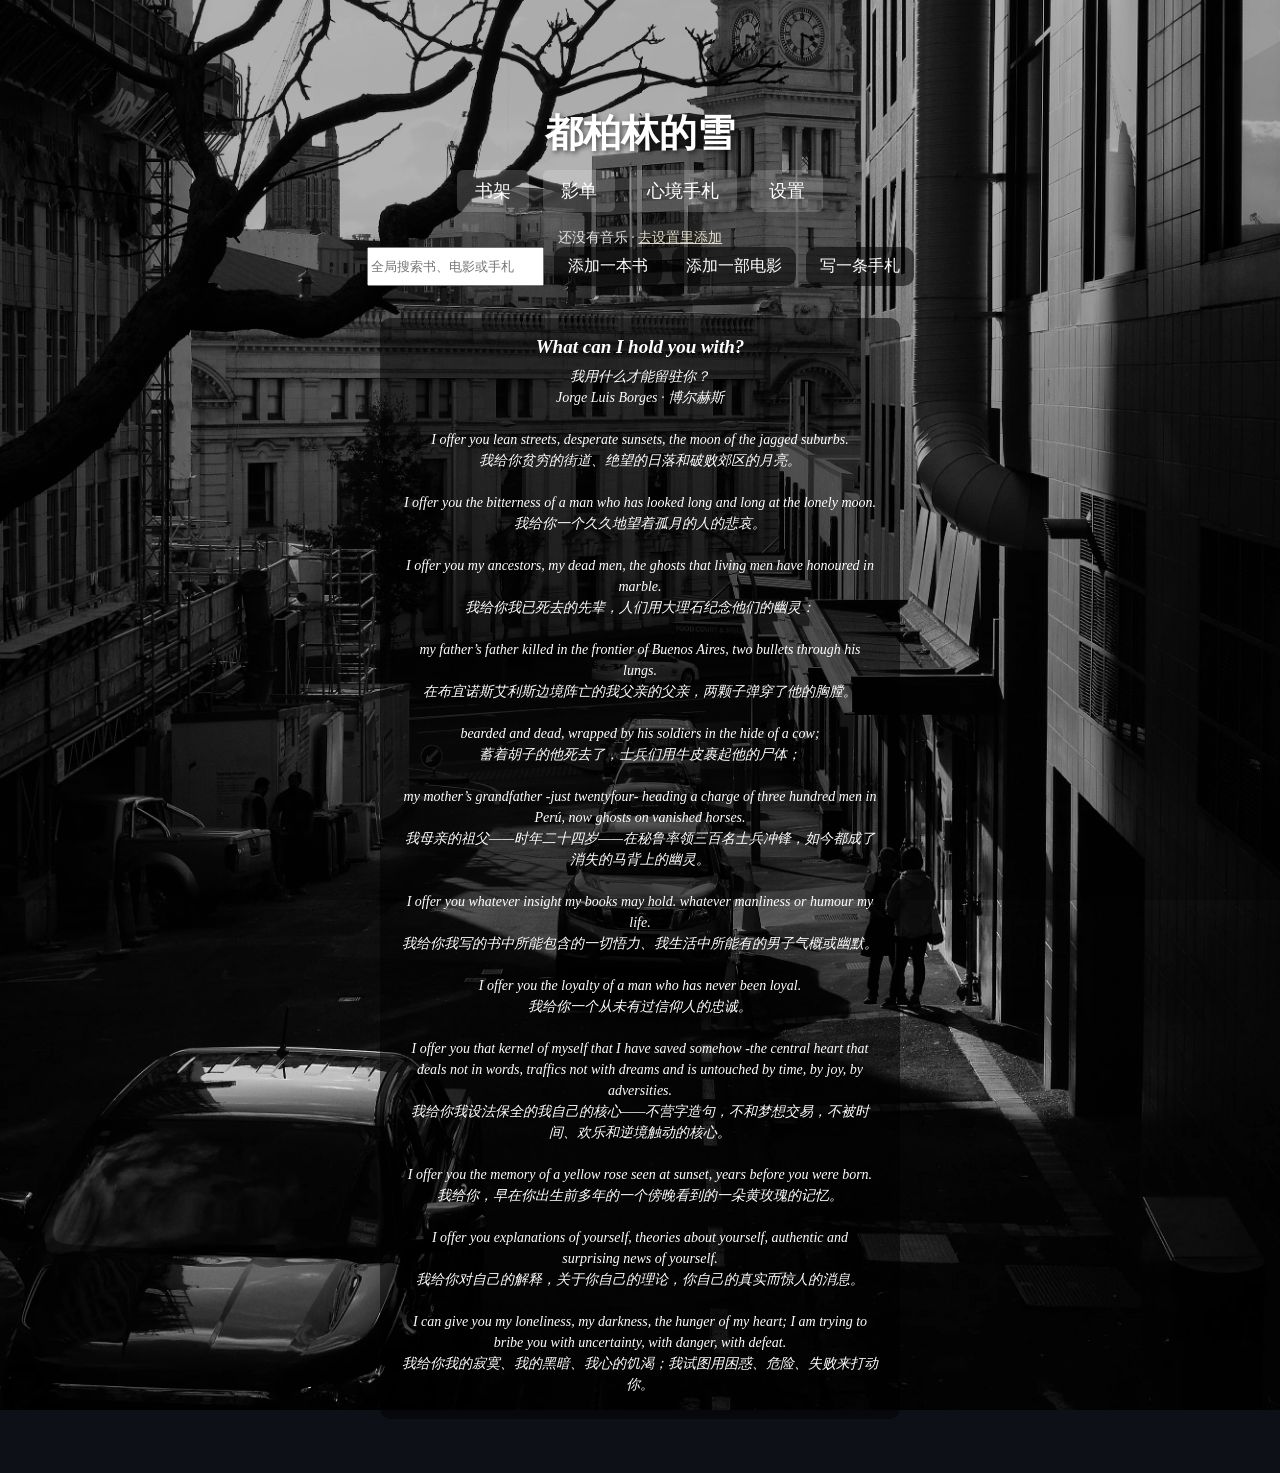
<file: index.html>
<!DOCTYPE html>
<html lang="zh">
<head>
  <meta charset="UTF-8">
  <meta name="viewport" content="width=device-width, initial-scale=1.0">
  <meta name="theme-color" content="#0d1117">
  <meta name="mobile-web-app-capable" content="yes">
  <meta name="apple-mobile-web-app-capable" content="yes">
  <meta name="apple-mobile-web-app-status-bar-style" content="black-translucent">
  <meta name="apple-mobile-web-app-title" content="都柏林的雪">
  <title>都柏林的雪</title>
  <link rel="manifest" href="manifest.json">
  <link rel="icon" href="icons/icon-192.png">
  <link rel="apple-touch-icon" href="icons/apple-touch-icon.png">
  <link rel="stylesheet" href="style.css">
</head>
<body>

  <div class="container">
    <header>
      <h1><a href="#home">都柏林的雪</a></h1>
      <nav>
        <a href="#books"   class="btn" data-view-link="books">书架</a>
        <a href="#movies"  class="btn" data-view-link="movies">影单</a>
        <a href="#journal" class="btn" data-view-link="journal">心境手札</a>
        <a href="#settings" class="btn" data-view-link="settings">设置</a>
      </nav>
      <nav class="mobile-nav" aria-label="底部导航">
        <a href="#home" data-view-link="home">首页</a>
        <a href="#books" data-view-link="books">书架</a>
        <a href="#movies" data-view-link="movies">影单</a>
        <a href="#journal" data-view-link="journal">手札</a>
        <a href="#settings" data-view-link="settings">设置</a>
      </nav>
    </header>

    <p id="music-hint" class="music-hint hidden">还没有音乐 · <a href="#settings">去设置里添加</a></p>

    <div class="music-player">
      <p id="music-title" class="music-title">无音乐</p>
      <audio id="audio"></audio>
      <div class="progress-container" id="music-bar"><div id="music-progress"></div></div>
      <div class="controls">
        <button type="button" data-music="prev" aria-label="上一首">⏮</button>
        <button type="button" data-music="toggle" aria-label="播放或暂停">▶</button>
        <button type="button" data-music="next" aria-label="下一首">⏭</button>
      </div>
    </div>

    <main>
      <!-- ============ 主页 ============ -->
      <section class="view" data-view="home">
        <div class="home-actions" aria-label="快捷入口">
          <input class="global-search" type="search" placeholder="全局搜索书、电影或手札" aria-label="全局搜索">
          <a class="home-action" href="#books">添加一本书</a>
          <a class="home-action" href="#movies">添加一部电影</a>
          <a class="home-action" href="#journal">写一条手札</a>
        </div>
        <div class="poem">
          <h3>What can I hold you with?</h3>
          <p>
            我用什么才能留驻你？<br>
            Jorge Luis Borges · 博尔赫斯<br><br>
            I offer you lean streets, desperate sunsets, the moon of the jagged suburbs.<br>
            我给你贫穷的街道、绝望的日落和破败郊区的月亮。<br><br>
            I offer you the bitterness of a man who has looked long and long at the lonely moon.<br>
            我给你一个久久地望着孤月的人的悲哀。<br><br>
            I offer you my ancestors, my dead men, the ghosts that living men have honoured in marble.<br>
            我给你我已死去的先辈，人们用大理石纪念他们的幽灵：<br><br>
            my father’s father killed in the frontier of Buenos Aires, two bullets through his lungs.<br>
            在布宜诺斯艾利斯边境阵亡的我父亲的父亲，两颗子弹穿了他的胸膛。<br><br>
            bearded and dead, wrapped by his soldiers in the hide of a cow;<br>
            蓄着胡子的他死去了，士兵们用牛皮裹起他的尸体；<br><br>
            my mother’s grandfather -just twentyfour- heading a charge of three hundred men in Perú, now ghosts on vanished horses.<br>
            我母亲的祖父——时年二十四岁——在秘鲁率领三百名士兵冲锋，如今都成了消失的马背上的幽灵。<br><br>
            I offer you whatever insight my books may hold. whatever manliness or humour my life.<br>
            我给你我写的书中所能包含的一切悟力、我生活中所能有的男子气概或幽默。<br><br>
            I offer you the loyalty of a man who has never been loyal.<br>
            我给你一个从未有过信仰人的忠诚。<br><br>
            I offer you that kernel of myself that I have saved somehow -the central heart that deals not in words, traffics not with dreams and is untouched by time, by joy, by adversities.<br>
            我给你我设法保全的我自己的核心——不营字造句，不和梦想交易，不被时间、欢乐和逆境触动的核心。<br><br>
            I offer you the memory of a yellow rose seen at sunset, years before you were born.<br>
            我给你，早在你出生前多年的一个傍晚看到的一朵黄玫瑰的记忆。<br><br>
            I offer you explanations of yourself, theories about yourself, authentic and surprising news of yourself.<br>
            我给你对自己的解释，关于你自己的理论，你自己的真实而惊人的消息。<br><br>
            I can give you my loneliness, my darkness, the hunger of my heart; I am trying to bribe you with uncertainty, with danger, with defeat.<br>
            我给你我的寂寞、我的黑暗、我心的饥渴；我试图用困惑、危险、失败来打动你。
          </p>
        </div>
      </section>

      <!-- ============ 书架 ============ -->
      <section class="view hidden" data-view="books">
        <h2>书架</h2>
        <div class="category-container"></div>
        <p class="category-quote"></p>

        <div class="list-tools">
          <input class="search-input" type="search" placeholder="搜索书名、作者、标签或书评">
          <select class="sort-select" aria-label="书架排序">
            <option value="added-desc">最近添加</option><option value="rating-desc">评分最高</option><option value="title-asc">名称 A-Z</option>
          </select>
        </div>
        <div class="lib-list"></div>
        <div class="pager"></div>

        <button class="add-btn" type="button">添加书籍</button>

        <form class="entry-form hidden">
          <input class="f-title" type="text" placeholder="书名">
          <input class="f-sub" type="text" placeholder="作者">
          <textarea class="f-review" placeholder="书评"></textarea>
          <input class="f-tags" type="text" placeholder="标签（多个用逗号分隔）">
          <div class="rating" aria-label="评分">
            <span class="star" data-value="1">★</span><span class="star" data-value="2">★</span><span class="star" data-value="3">★</span><span class="star" data-value="4">★</span><span class="star" data-value="5">★</span>
          </div>
          <div class="buttons">
            <button class="f-submit" type="submit">提交</button>
            <button class="f-cancel" type="button">取消</button>
          </div>
        </form>
      </section>

      <!-- ============ 影单 ============ -->
      <section class="view hidden" data-view="movies">
        <h2>影单</h2>
        <div class="category-container"></div>
        <p class="category-quote"></p>

        <div class="list-tools">
          <input class="search-input" type="search" placeholder="搜索片名、导演、标签或短评">
          <select class="sort-select" aria-label="影单排序">
            <option value="added-desc">最近添加</option><option value="rating-desc">评分最高</option><option value="title-asc">名称 A-Z</option>
          </select>
        </div>
        <div class="lib-list"></div>
        <div class="pager"></div>

        <button class="add-btn" type="button">添加电影</button>

        <form class="entry-form hidden">
          <input class="f-title" type="text" placeholder="电影名">
          <input class="f-sub" type="text" placeholder="导演">
          <textarea class="f-review" placeholder="电影评论"></textarea>
          <input class="f-tags" type="text" placeholder="标签（多个用逗号分隔）">
          <div class="rating" aria-label="评分">
            <span class="star" data-value="1">★</span><span class="star" data-value="2">★</span><span class="star" data-value="3">★</span><span class="star" data-value="4">★</span><span class="star" data-value="5">★</span>
          </div>
          <div class="buttons">
            <button class="f-submit" type="submit">提交</button>
            <button class="f-cancel" type="button">取消</button>
          </div>
        </form>
      </section>

      <!-- ============ 心境手札 ============ -->
      <section class="view hidden" data-view="journal">
        <h2>心境手札</h2>
        <div class="tab-buttons"></div>

        <input class="search-input" type="search" placeholder="搜索手札内容">
        <div class="journal-list"></div>
        <div class="pager"></div>

        <textarea class="entry-text" placeholder="此刻在想什么…（支持 Markdown）"></textarea>
        <div class="buttons">
          <button class="save-btn" type="button">保存</button>
          <button class="cancel-btn hidden" type="button">取消编辑</button>
        </div>
      </section>

      <!-- ============ 设置 ============ -->
      <section class="view hidden" data-view="settings">
        <h2>设置</h2>

        <h3>音乐链接</h3>
        <div class="music-add">
          <input class="music-input" type="url" placeholder="粘贴音乐直链（.mp3 / .m4a 等）">
          <button class="music-add-btn" type="button">添加</button>
        </div>
        <ul class="music-list"></ul>

        <h3>数据备份</h3>
        <p class="hint">笔记只存在这台设备的浏览器里。换设备或换网址前，先导出备份。</p>
        <p class="backup-status" aria-live="polite"></p>
        <div class="buttons">
          <button class="export-btn" type="button">导出笔记</button>
          <button class="import-btn" type="button">导入备份</button>
        </div>
        <input class="import-file" type="file" accept=".json,application/json" hidden>
      </section>
    </main>
  </div>

  <script src="vendor/marked.min.js" defer></script>
  <script src="app.js" defer></script>
</body>
</html>
</file>
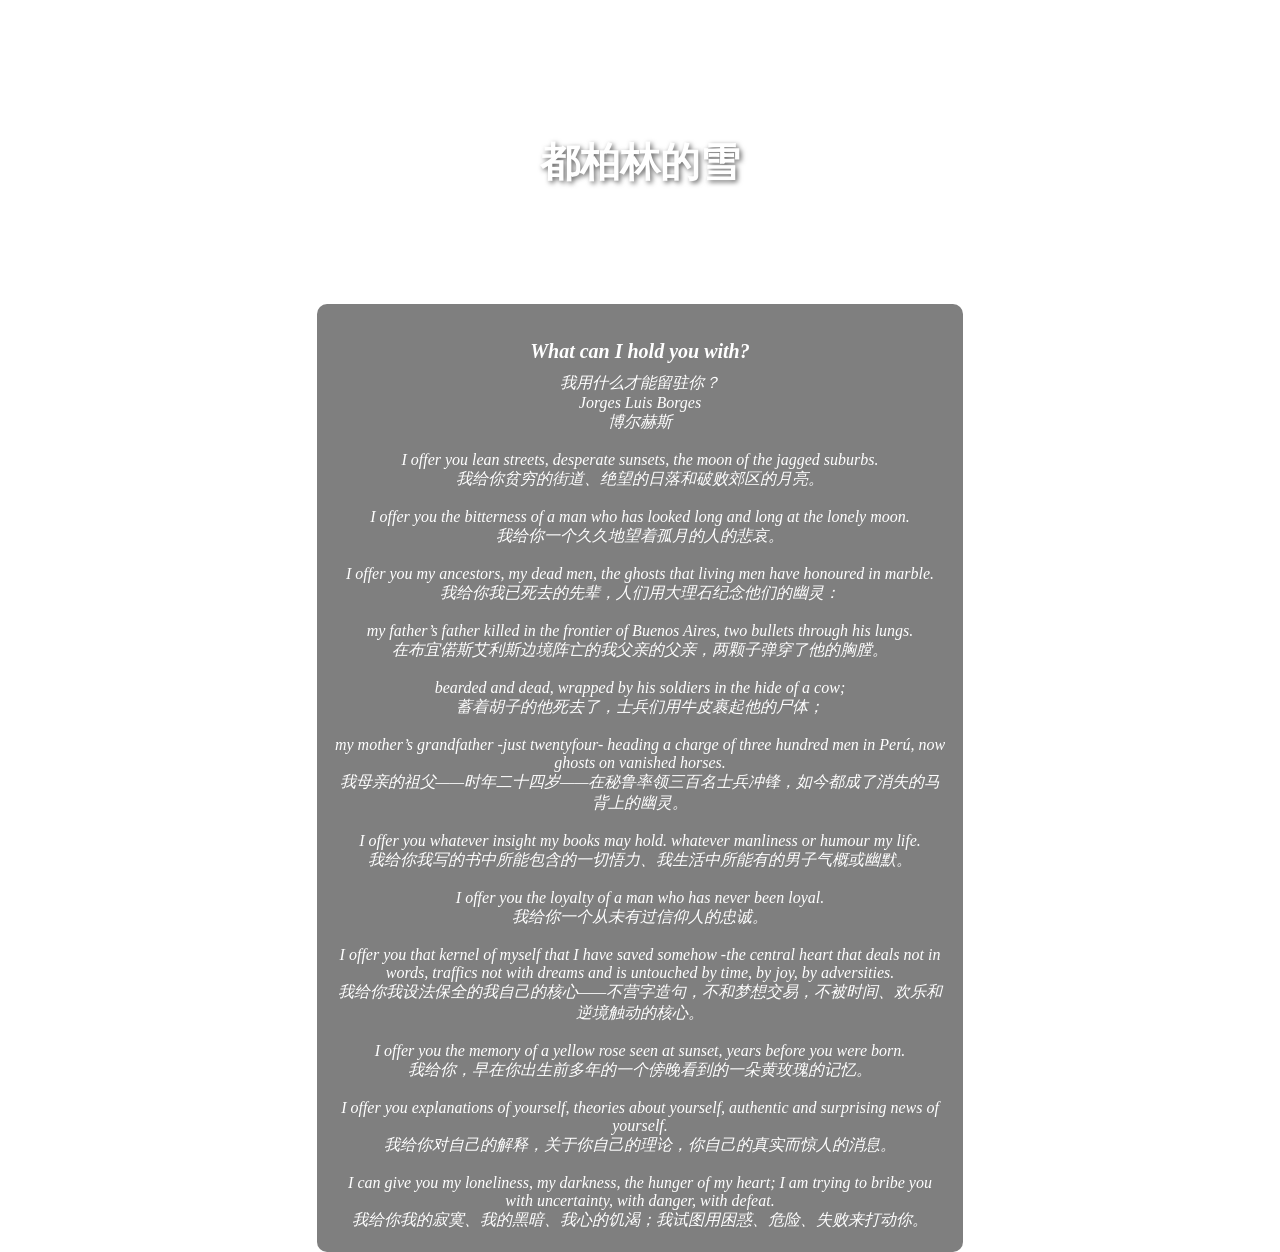
<file: 主页最终版.html>
<!DOCTYPE html>
<html lang="zh">
<head>
    <meta charset="UTF-8">
    <meta name="viewport" content="width=device-width, initial-scale=1.0">
    <title>都柏林的雪</title>
  <style>
        body {
            font-family: 'Georgia', serif;
            background: url('https://resource-17v.pages.dev/auc.jpg') no-repeat center center fixed;
            background-size: cover;
            color: white;
            text-align: center;
            margin: 0;
            padding: 0;
        }
        .container {
            margin-top: 15vh;
        }
        h1 {
            font-size: 40px;
            text-shadow: 2px 2px 5px rgba(0, 0, 0, 0.6);
            margin-bottom: 10px;
        }
        .btn {
            display: inline-block;
            background: rgba(255, 255, 255, 0.2);
            color: white;
            padding: 8px 16px;
            margin: 5px;
            text-decoration: none;
            border-radius: 5px;
            font-size: 18px;
            transition: background 0.3s;
        }
        .btn:hover {
            background: rgba(255, 255, 255, 0.4);
        }

        /* 播放器样式 */
        .music-player {
            margin: 20px auto;
            display: flex;
            align-items: center;
            justify-content: center;
            background: rgba(255, 255, 255, 0.2);
            border-radius: 10px;
            padding: 10px 15px;
            width: 250px;
        }
        .music-player button {
            background: none;
            border: none;
            color: white;
            font-size: 18px;
            cursor: pointer;
            margin: 0 10px;
        }
        .music-player button:hover {
            color: rgba(255, 255, 255, 0.8);
        }

        /* 诗歌卡片 */
        .poem {
            margin-top: 30px;
            max-width: 60%;
            font-style: italic;
            text-align: center;
            padding: 20px;
            background: rgba(0, 0, 0, 0.5);
            border-radius: 10px;
            display: inline-block;
        }
        .poem h3 {
            font-size: 20px;
            margin-bottom: 10px;
        }
        .poem p {
            font-size: 15px;
            line-height: 1.4;
            text-align: center;
            margin: 5px 0;
        }

    
      .music-player {
            margin: 6px auto; /* 播放器与诗歌卡片的间距更小 */
            padding: 6px 10px; 
            width: 220px;
        }
        .music-player button {
            font-size: 16px;
        }
        .poem {
            margin-top: 10px; /* 让诗歌更贴近卡片 */
            max-width: 48%; /* 让它更窄一点，精致感更强 */
            padding: 16px; /* 细微调整，让内容更紧凑 */

        }
    </style>
</head>
<body>

    <body>

    <div class="container">
        <h1>都柏林的雪</h1>
        <a href="books.html" class="btn">书架</a>
        <a href="movies.html" class="btn">影单</a>
        <a href="journal.html" class="btn">心境手札</a>
        <a href="settings.html" class="btn">设置</a>
    </div>

    <!-- 播放器 -->
    <div class="music-player">
        <button onclick="prevSong()">⏮</button>
        <button onclick="togglePlay()">⏸</button>
        <button onclick="nextSong()">⏭</button>
        <audio id="audio-player"></audio>
    </div>

<div class="poem">
       <h3>What can I hold you with?</h3>
            我用什么才能留驻你？<br>
            Jorges Luis Borges<br>
            博尔赫斯<br><br>
            I offer you lean streets, desperate sunsets, the moon of the jagged suburbs.<br>
            我给你贫穷的街道、绝望的日落和破败郊区的月亮。<br><br>
            I offer you the bitterness of a man who has looked long and long at the lonely moon.<br>
            我给你一个久久地望着孤月的人的悲哀。<br><br>
            I offer you my ancestors, my dead men, the ghosts that living men have honoured in marble.<br>
            我给你我已死去的先辈，人们用大理石纪念他们的幽灵：<br><br>
            my father’s father killed in the frontier of Buenos Aires, two bullets through his lungs.<br>
            在布宜偌斯艾利斯边境阵亡的我父亲的父亲，两颗子弹穿了他的胸膛。<br><br>
            bearded and dead, wrapped by his soldiers in the hide of a cow;<br>
            蓄着胡子的他死去了，士兵们用牛皮裹起他的尸体；<br><br>
            my mother’s grandfather -just twentyfour- heading a charge of three hundred men in Perú, now ghosts on vanished horses.<br>
            我母亲的祖父——时年二十四岁——在秘鲁率领三百名士兵冲锋，如今都成了消失的马背上的幽灵。<br><br>
            I offer you whatever insight my books may hold. whatever manliness or humour my life.<br>
            我给你我写的书中所能包含的一切悟力、我生活中所能有的男子气概或幽默。<br><br>
            I offer you the loyalty of a man who has never been loyal.<br>
            我给你一个从未有过信仰人的忠诚。<br><br>
            I offer you that kernel of myself that I have saved somehow -the central heart that deals not in words, traffics not with dreams and is untouched by time, by joy, by adversities.<br>
            我给你我设法保全的我自己的核心——不营字造句，不和梦想交易，不被时间、欢乐和逆境触动的核心。<br><br>
            I offer you the memory of a yellow rose seen at sunset, years before you were born.<br>
            我给你，早在你出生前多年的一个傍晚看到的一朵黄玫瑰的记忆。<br><br>
            I offer you explanations of yourself, theories about yourself, authentic and surprising news of yourself.<br>
            我给你对自己的解释，关于你自己的理论，你自己的真实而惊人的消息。<br><br>
            I can give you my loneliness, my darkness, the hunger of my heart; I am trying to bribe you with uncertainty, with danger, with defeat.<br>
            我给你我的寂寞、我的黑暗、我心的饥渴；我试图用困惑、危险、失败来打动你。</p>
        </div>


   <script>
        let audio = document.getElementById("audio-player");
        let songIndex = 0;

        // 从localStorage获取音乐链接
        let songs = JSON.parse(localStorage.getItem("musicLinks") || "[]");
        
        // 如果没有歌曲数据，给出提示
        if (songs.length === 0) {
            alert("没有找到音乐，请先添加歌曲链接。");
        }

        function playSong(index) {
            if (songs.length > 0) {
                audio.src = songs[index];
                audio.play();
            }
        }

        function togglePlay() {
            if (audio.paused) {
                audio.play();
            } else {
                audio.pause();
            }
        }

        function prevSong() {
            if (songs.length > 0) {
                songIndex = (songIndex - 1 + songs.length) % songs.length;
                playSong(songIndex);
            }
        }

        function nextSong() {
            if (songs.length > 0) {
                songIndex = (songIndex + 1) % songs.length;
                playSong(songIndex);
            }
        }

        document.addEventListener("DOMContentLoaded", function () {
            // 在页面加载后加载并展示歌曲列表
            console.log("当前音乐列表：", songs);
            if (songs.length > 0) {
                playSong(songIndex);  // 默认播放第一首
            }
        });

    </script>

</body>
</html>
</file>
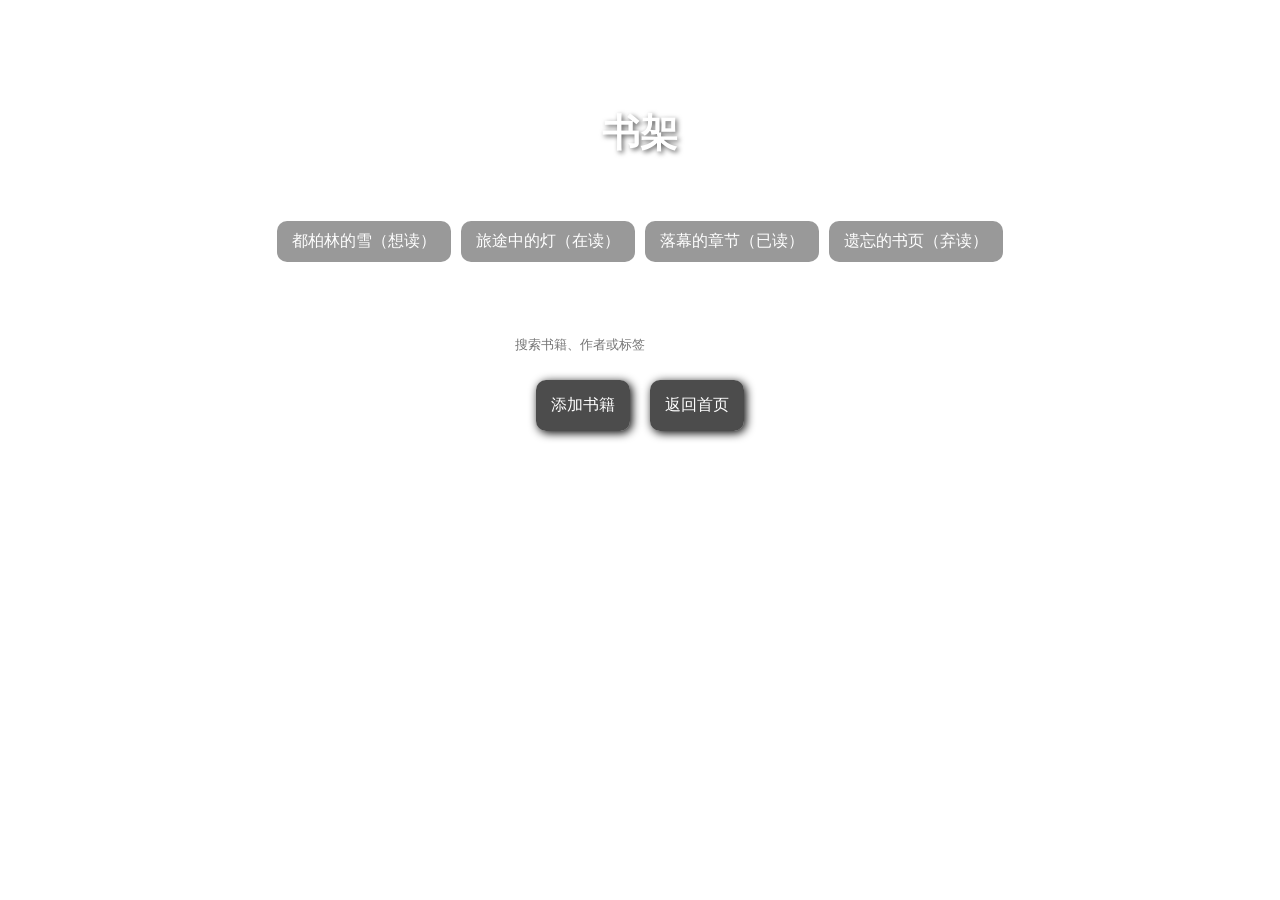
<file: 书籍改版.html>
<!DOCTYPE html>
<html lang="zh">
<head>
    <meta charset="UTF-8">
    <meta name="viewport" content="width=device-width, initial-scale=1.0">
    <title>书架</title>
    <style>
        body {
            font-family: 'Georgia', serif;
            background: url('https://resource-17v.pages.dev/books.png') no-repeat center center fixed;
            background-size: cover;
            color: white;
            text-align: center;
            margin: 0;
            padding: 0;
        }
        .container {
            margin-top: 12vh;
        }
        h1 {
            font-size: 38px;
            text-shadow: 2px 2px 5px rgba(0, 0, 0, 0.6);
        }
        .category-container {
            display: flex;
            justify-content: center;
            gap: 10px;
            margin-bottom: 15px;
        }
        .category-button {
            background: rgba(0, 0, 0, 0.4);
            padding: 10px 15px;
            border-radius: 10px;
            color: white;
            cursor: pointer;
            transition: background 0.3s;
            font-size: 16px;
        }
        .category-button:hover {
            background: rgba(255, 255, 255, 0.5);
        }
        .active {
            background: rgba(255, 255, 255, 0.7);
            color: black;
        }
        .category-quote {
            font-style: italic;
            color: #fff8dc; /* 柔和奶油白 */
            margin-bottom: 20px;
        }
        .search-box input {
            padding: 8px;
            width: 250px;
            border-radius: 5px;
            border: none;
        }
        .book-list {
            max-width: 600px;
            margin: 20px auto;
            text-align: left;
        }
        .book {
            background: rgba(0, 0, 0, 0.7);
            padding: 15px;
            border-radius: 10px;
            margin-bottom: 15px;
            color: #f0f0f0;
            box-shadow: 2px 2px 10px rgba(0, 0, 0, 0.5);
        }
        .delete-button, .edit-button {
            float: right;
            background: rgba(255, 0, 0, 0.7);
            padding: 5px 10px;
            border-radius: 5px;
            cursor: pointer;
            font-size: 14px;
            color: white;
        }
        .delete-button:hover, .edit-button:hover {
            background: rgba(255, 0, 0, 1);
        }
        .rating {
            display: flex;
            gap: 5px;
            margin-top: 5px;
        }
        .star {
            cursor: pointer;
            color: gold;
            font-size: 18px;
        }
        .buttons {
            display: flex;
            justify-content: center;
            gap: 20px;
            margin-top: 20px;
        }
        .buttons div {
            background: rgba(0, 0, 0, 0.7);
            padding: 15px;
            border-radius: 10px;
            color: white;
            cursor: pointer;
            transition: background 0.3s;
            box-shadow: 2px 2px 10px rgba(0, 0, 0, 5);
        }
        .buttons div:hover {
            background: rgba(255, 255, 255, 0.5);
        }

        #categoryQuote {
            text-align: center;
            margin-top: 10px;
            font-size: 18px;
            font-style: italic;
            color: #FFFFFF; /* 这里换成你喜欢的颜色 */
            text-shadow: 1px 1px 3px rgba(0, 0, 0, 5); /* 增加一点阴影 */
        }
.form-group {
            display: flex;
            align-items: center;
            gap: 10px;
        }

        .form-group textarea,
        .form-group input {
            flex: 1; /* 让书评和标签输入框均分空间 */
            padding: 8px;
            border-radius: 5px;
            border: none;
        }

        .rating {
            display: flex;
            gap: 5px;
            cursor: pointer;
        }

        .star {
            font-size: 18px;
            color: gray;
        }

        .star:hover,
        .star.selected {
            color: gold;
        }
  /* 播放器样式 */
        .music-player {
            margin: 20px auto;
            display: flex;
            align-items: center;
            justify-content: center;
            background: rgba(255, 255, 255, 0.2);
            border-radius: 10px;
            padding: 10px 15px;
            width: 250px;
        }
        .music-player button {
            background: none;
            border: none;
            color: white;
            font-size: 18px;
            cursor: pointer;
            margin: 0 10px;
        }
        .music-player button:hover {
            color: rgba(255, 255, 255, 0.8);
        }

 .music-player {
            margin: 6px auto; /* 播放器与诗歌卡片的间距更小 */
            padding: 6px 10px; 
            width: 220px;
        }
        .music-player button {
            font-size: 16px;
        }

    </style>
</head>
<body>

    <div class="container">
        <h1>书架</h1>
        <p class="quote">“阅读是旅行的一种方式。”</p>

        <div class="category-container">
            <div class="category-button" onclick="changeCategory('snow')">都柏林的雪（想读）</div>
            <div class="category-button" onclick="changeCategory('reading')">旅途中的灯（在读）</div>
            <div class="category-button" onclick="changeCategory('finished')">落幕的章节（已读）</div>
            <div class="category-button" onclick="changeCategory('abandoned')">遗忘的书页（弃读）</div>
        </div>

    <!-- 播放器 -->
    <div class="music-player">
        <button onclick="prevSong()">⏮</button>
        <button onclick="togglePlay()">⏸</button>
        <button onclick="nextSong()">⏭</button>
        <audio id="audio-player"></audio>
    </div>

</div>
        <p id="categoryQuote" class="category-quote"></p>

        <div class="search-box">
            <input type="text" id="searchInput" placeholder="搜索书籍、作者或标签" oninput="searchBooks()">
        </div>

        <div id="bookList" class="book-list"></div>

        <div class="buttons">
            <div onclick="showAddBookForm()">添加书籍</div>
            <div onclick="location.href='index.html'">返回首页</div>
        </div>

       <div id="addBookForm" style="display: none;">
        <input type="text" id="bookTitle" placeholder="书名">
        <input type="text" id="bookAuthor" placeholder="作者">
        
        <div class="form-group">
            <textarea id="bookReview" placeholder="书评"></textarea>
            <input type="text" id="bookTags" placeholder="标签 (用逗号分隔)">
            
            <!-- 评分部分 -->
            <div class="rating" id="ratingInput">
                <span class="star" onclick="setRating(1)">★</span>
                <span class="star" onclick="setRating(2)">★</span>
                <span class="star" onclick="setRating(3)">★</span>
                <span class="star" onclick="setRating(4)">★</span>
                <span class="star" onclick="setRating(5)">★</span>
            </div>
        </div>

        <!-- 只保留一个提交按钮 -->
        <div class="category-button" onclick="addBook()">提交</div>
    </div>
    </div>

    <script>
        let currentCategory = 'snow';

        function showAddBookForm() {
            document.getElementById('addBookForm').style.display = 'block';
        }

        function addBook() {
            let title = document.getElementById('bookTitle').value;
            let author = document.getElementById('bookAuthor').value;
            let review = document.getElementById('bookReview').value;
            let tags = document.getElementById('bookTags').value;
            let dateAdded = new Date().toLocaleDateString();
            let rating = 0; // 默认评分为0

            if (!title || !author) {
                alert('书名和作者不能为空！');
                return;
            }

            let books = JSON.parse(localStorage.getItem('books')) || [];
            books.unshift({ id: Date.now(), title, author, review, tags, category: currentCategory, dateAdded, rating });
            localStorage.setItem('books', JSON.stringify(books));
            document.getElementById('addBookForm').style.display = 'none';
            loadBooks();
        }

       function loadBooks(page = 1) {
    let books = JSON.parse(localStorage.getItem('books')) || [];
    let bookList = document.getElementById('bookList');
    bookList.innerHTML = '';

    // 过滤当前分类的书籍
    let filteredBooks = books.filter(book => book.category === currentCategory);

    // 分页逻辑
    let booksPerPage = 4;
    let totalPages = Math.ceil(filteredBooks.length / booksPerPage);
    let startIndex = (page - 1) * booksPerPage;
    let endIndex = startIndex + booksPerPage;
    let paginatedBooks = filteredBooks.slice(startIndex, endIndex);

    paginatedBooks.forEach(book => {
        let bookDiv = document.createElement('div');
        bookDiv.classList.add('book');
        bookDiv.innerHTML = `
            <div><strong>《${book.title}》</strong> - ${book.author} 
                <span class="delete-button" onclick="deleteBook(${book.id})">删除</span>
                <span class="edit-button" onclick="editBook(${book.id})">编辑</span>
            </div>
            <div>评分: <span class="rating">${'★'.repeat(book.rating)}${'☆'.repeat(5 - book.rating)}</span></div>
        `;
        bookList.appendChild(bookDiv);
    });

    // 添加分页按钮
    let paginationDiv = document.createElement('div');
    paginationDiv.style.textAlign = 'center';
    paginationDiv.style.marginTop = '20px';

    for (let i = 1; i <= totalPages; i++) {
        let pageButton = document.createElement('button');
        pageButton.innerText = i;
        pageButton.style.margin = '5px';
        pageButton.style.padding = '8px 12px';
        pageButton.style.border = 'none';
        pageButton.style.cursor = 'pointer';
        pageButton.style.borderRadius = '5px';
        pageButton.style.background = i === page ? '#ffffff' : 'rgba(0, 0, 0, 0.5)';
        pageButton.style.color = i === page ? '#000' : '#fff';
        pageButton.onclick = () => loadBooks(i);
        paginationDiv.appendChild(pageButton);
    }

    bookList.appendChild(paginationDiv);
}

        function changeCategory(category) {
            currentCategory = category;
            let categoryQuote = document.getElementById('categoryQuote');

            let quotes = {
                "snow": "“在都柏林的雪中，总有未曾翻开的书页。”",  
                "reading": "“旅途的灯未熄，文字依然温暖。”",  
                "finished": "“落幕的章节，仍在心中吟诵。”",  
                "abandoned": "“这里的书已经被遗忘，或许有一天会再次拾起。”"  
            };

            categoryQuote.innerText = quotes[category];
            loadBooks();
        }

        function deleteBook(bookId) {
            let books = JSON.parse(localStorage.getItem('books')) || [];
            books = books.filter(book => book.id !== bookId);
            localStorage.setItem('books', JSON.stringify(books));
            loadBooks();
        }

        function editBook(bookId) {
            let books = JSON.parse(localStorage.getItem('books')) || [];
            let book = books.find(b => b.id === bookId);
            
            // 填充表单进行编辑
            document.getElementById('bookTitle').value = book.title;
            document.getElementById('bookAuthor').value = book.author;
            document.getElementById('bookReview').value = book
            document.getElementById('bookReview').value = book.review;
            document.getElementById('bookTags').value = book.tags;

            document.getElementById('addBookForm').style.display = 'block';

            // 隐藏添加书籍按钮
            document.querySelector('.buttons div').style.display = 'none';

            // 更新按钮为保存
            let saveButton = document.createElement('div');
            saveButton.textContent = '保存更改';
            saveButton.onclick = function () {
                saveEdit(bookId);
            };

            document.querySelector('.buttons').appendChild(saveButton);
        }

        function saveEdit(bookId) {
            let books = JSON.parse(localStorage.getItem('books')) || [];
            let bookIndex = books.findIndex(book => book.id === bookId);
            
            if (bookIndex === -1) return;

            let updatedBook = {
                id: bookId,
                title: document.getElementById('bookTitle').value,
                author: document.getElementById('bookAuthor').value,
                review: document.getElementById('bookReview').value,
                tags: document.getElementById('bookTags').value,
                category: currentCategory,
                dateAdded: books[bookIndex].dateAdded,
                rating: books[bookIndex].rating // 保持原评分
            };

            books[bookIndex] = updatedBook;
            localStorage.setItem('books', JSON.stringify(books));

            document.getElementById('addBookForm').style.display = 'none';
            loadBooks();

            // 恢复按钮
            document.querySelector('.buttons div').style.display = 'block';
            document.querySelector('.buttons').removeChild(saveButton);
        }

        function searchBooks() {
            let query = document.getElementById('searchInput').value.toLowerCase();
            let books = JSON.parse(localStorage.getItem('books')) || [];
            let bookList = document.getElementById('bookList');
            bookList.innerHTML = '';

            books.filter(book => {
                return (
                    book.title.toLowerCase().includes(query) ||
                    book.author.toLowerCase().includes(query) ||
                    book.tags.toLowerCase().includes(query)
                );
            }).forEach(book => {
                let bookDiv = document.createElement('div');
                bookDiv.classList.add('book');
                bookDiv.innerHTML = `
                    <div><strong>《${book.title}》</strong> - ${book.author} 
                        <span class="delete-button" onclick="deleteBook(${book.id})">删除</span>
                        <span class="edit-button" onclick="editBook(${book.id})">编辑</span>
                    </div>
                    <div>评分: <span class="rating">${'★'.repeat(book.rating)}${'☆'.repeat(5 - book.rating)}</span></div>
                `;
                bookList.appendChild(bookDiv);
            });
        }

        // 初始化加载
        loadBooks();
     let rating = 0; // 初始化评分

        function setRating(stars) {
            rating = stars;
            const starsElements = document.querySelectorAll("#ratingInput .star");
            
            // 更新星级显示
            starsElements.forEach((star, index) => {
                if (index < stars) {
                    star.style.color = "gold";  // 填充金色
                } else {
                    star.style.color = "gray";  // 未选中的星星为灰色
                }
            });
        }

        function addBook() {
            let title = document.getElementById('bookTitle').value;
            let author = document.getElementById('bookAuthor').value;
            let review = document.getElementById('bookReview').value;
            let tags = document.getElementById('bookTags').value;
            let dateAdded = new Date().toLocaleDateString();

            if (!title || !author) {
                alert('书名和作者不能为空！');
                return;
            }

            let books = JSON.parse(localStorage.getItem('books')) || [];
            books.unshift({ id: Date.now(), title, author, review, tags, category: currentCategory, dateAdded, rating: rating });
            localStorage.setItem('books', JSON.stringify(books));
            document.getElementById('addBookForm').style.display = 'none';
            loadBooks();
        }

 let audio = document.getElementById("audio-player");
        let songIndex = 0;

        // 从localStorage获取音乐链接
        let songs = JSON.parse(localStorage.getItem("musicLinks") || "[]");
        
        // 如果没有歌曲数据，给出提示
        if (songs.length === 0) {
            alert("没有找到音乐，请先添加歌曲链接。");
        }

        function playSong(index) {
            if (songs.length > 0) {
                audio.src = songs[index];
                audio.play();
            }
        }

        function togglePlay() {
            if (audio.paused) {
                audio.play();
            } else {
                audio.pause();
            }
        }

        function prevSong() {
            if (songs.length > 0) {
                songIndex = (songIndex - 1 + songs.length) % songs.length;
                playSong(songIndex);
            }
        }

        function nextSong() {
            if (songs.length > 0) {
                songIndex = (songIndex + 1) % songs.length;
                playSong(songIndex);
            }
        }

        document.addEventListener("DOMContentLoaded", function () {
            // 在页面加载后加载并展示歌曲列表
            console.log("当前音乐列表：", songs);
            if (songs.length > 0) {
                playSong(songIndex);  // 默认播放第一首
            }
        });


    </script>
</body>
</html>
</file>
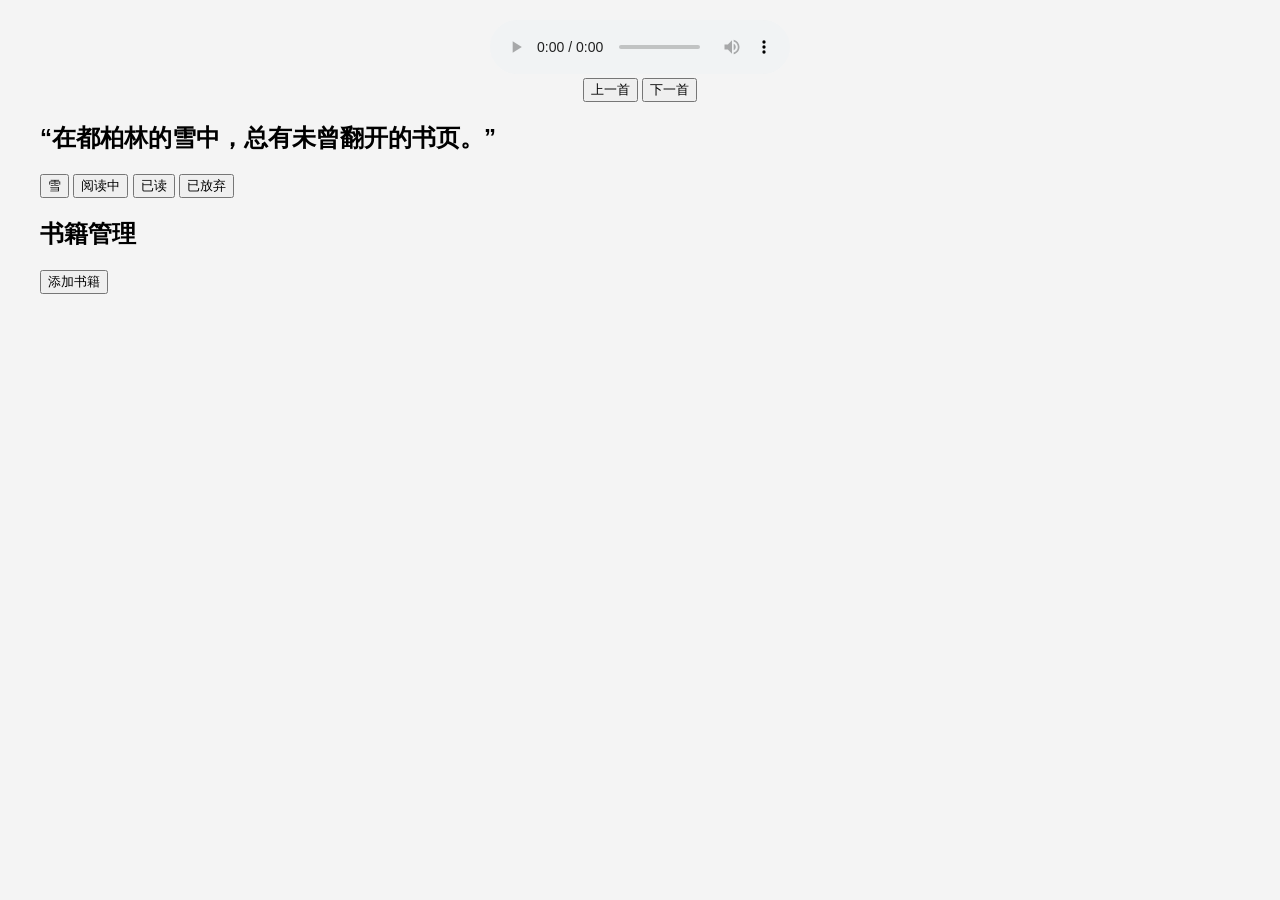
<file: 书籍最终版.html>
<!DOCTYPE html>
<html lang="zh">
<head>
    <meta charset="UTF-8">
    <meta name="viewport" content="width=device-width, initial-scale=1.0">
    <title>音乐播放器和书籍管理</title>
    <style>
        body {
            font-family: Arial, sans-serif;
            background-color: #f4f4f4;
            margin: 0;
            padding: 0;
        }
        .container {
            max-width: 1200px;
            margin: 0 auto;
            padding: 20px;
        }
        #musicPlayer {
            margin-bottom: 20px;
            text-align: center;
        }
        #bookList {
            margin-top: 20px;
        }
        .book {
            background-color: #fff;
            padding: 10px;
            margin: 10px 0;
            border-radius: 8px;
            box-shadow: 0 0 10px rgba(0, 0, 0, 0.1);
        }
        .delete-button, .edit-button {
            margin-left: 10px;
            color: red;
            cursor: pointer;
        }
        .edit-button {
            color: blue;
        }
        .book-form input, .book-form textarea, .book-form select {
            width: 100%;
            padding: 10px;
            margin-bottom: 10px;
            border: 1px solid #ddd;
            border-radius: 5px;
        }
        .book-form button {
            padding: 10px 20px;
            background-color: #4CAF50;
            color: white;
            border: none;
            border-radius: 5px;
            cursor: pointer;
        }
        .book-form button:hover {
            background-color: #45a049;
        }
        .pagination {
            display: flex;
            justify-content: center;
            margin-top: 20px;
        }
        .pagination button {
            margin: 0 5px;
            padding: 10px;
            border: 1px solid #ddd;
            border-radius: 5px;
            cursor: pointer;
        }
    </style>
</head>
<body>

    <div class="container">
        <!-- 音乐播放器 -->
        <div id="musicPlayer">
            <audio id="audio" controls>
                <source id="audioSource" src="" type="audio/m4a">
                Your browser does not support the audio element.
            </audio>
            <div>
                <button onclick="playPrevious()">上一首</button>
                <button onclick="playNext()">下一首</button>
            </div>
        </div>

        <!-- 分类与书籍管理 -->
        <div id="category">
            <h2 id="categoryQuote">“在都柏林的雪中，总有未曾翻开的书页。”</h2>
            <button onclick="changeCategory('snow')">雪</button>
            <button onclick="changeCategory('reading')">阅读中</button>
            <button onclick="changeCategory('finished')">已读</button>
            <button onclick="changeCategory('abandoned')">已放弃</button>
        </div>

        <h2>书籍管理</h2>
        <button onclick="showAddBookForm()">添加书籍</button>

        <!-- 添加书籍表单 -->
        <div id="addBookForm" style="display: none;">
            <h3>添加书籍</h3>
            <input type="text" id="bookTitle" placeholder="书名" required>
            <input type="text" id="bookAuthor" placeholder="作者" required>
            <textarea id="bookReview" placeholder="书评"></textarea>
            <input type="text" id="bookTags" placeholder="标签">
            <button onclick="addBook()">保存书籍</button>
        </div>

        <div id="bookList"></div>
    </div>

    <script>
        let currentCategory = 'snow';

        // 保存音乐路径到localStorage
        function saveMusicPath(path) {
            console.log("Saving music path: ", path);  // 调试信息
            localStorage.setItem('musicPath', path);
        }

        // 加载音乐路径并播放
        function loadMusic() {
            const musicPath = localStorage.getItem('musicPath');
            const audioElement = document.getElementById('audio');
            const audioSource = document.getElementById('audioSource');
            
            console.log("Loaded music path: ", musicPath);  // 调试信息
            
            if (musicPath) {
                audioSource.src = musicPath;  // 设置音频源
                audioElement.load();  // 重新加载播放器
                audioElement.play();  // 自动播放
            } else {
                // 如果没有音乐路径，设置为默认音乐
                audioSource.src = "https://resource-17v.pages.dev/12hours.m4a";
                audioElement.load();
                audioElement.play();
            }
        }

        // 播放上一首
        function playPrevious() {
            const audioElement = document.getElementById('audio');
            const audioSource = document.getElementById('audioSource');
            let currentSrc = audioSource.src;
            const playlist = [
                "https://resource-17v.pages.dev/12hours.m4a",
                "https://resource-17v.pages.dev/anothertrack.m4a", // 添加其他音乐的路径
                "https://resource-17v.pages.dev/yetanothertrack.m4a"
            ];

            let currentIndex = playlist.indexOf(currentSrc);
            if (currentIndex > 0) {
                audioSource.src = playlist[currentIndex - 1];
            } else {
                audioSource.src = playlist[playlist.length - 1]; // 循环到最后一首
            }

            console.log("Playing previous track: ", audioSource.src);  // 调试信息
            audioElement.load();
            audioElement.play();
            saveMusicPath(audioSource.src);  // 保存新的播放路径
        }

        // 播放下一首
        function playNext() {
            const audioElement = document.getElementById('audio');
            const audioSource = document.getElementById('audioSource');
            let currentSrc = audioSource.src;
            const playlist = [
                "https://resource-17v.pages.dev/12hours.m4a",
                "https://resource-17v.pages.dev/anothertrack.m4a", // 添加其他音乐的路径
                "https://resource-17v.pages.dev/yetanothertrack.m4a"
            ];

            let currentIndex = playlist.indexOf(currentSrc);
            if (currentIndex < playlist.length - 1) {
                audioSource.src = playlist[currentIndex + 1];
            } else {
                audioSource.src = playlist[0]; // 循环到第一首
            }

            console.log("Playing next track: ", audioSource.src);  // 调试信息
            audioElement.load();
            audioElement.play();
            saveMusicPath(audioSource.src);  // 保存新的播放路径
        }

        // 监听页面加载，自动加载音乐
        window.onload = function() {
            loadMusic();
        };

        // 显示添加书籍的表单
        function showAddBookForm() {
            document.getElementById('addBookForm').style.display = 'block';
        }

        // 添加书籍
        function addBook() {
            let title = document.getElementById('bookTitle').value;
            let author = document.getElementById('bookAuthor').value;
            let review = document.getElementById('bookReview').value;
            let tags = document.getElementById('bookTags').value;
            let dateAdded = new Date().toLocaleDateString();
            let rating = 0; // 默认评分为0

            if (!title || !author) {
                alert('书名和作者不能为空！');
                return;
            }

            let books = JSON.parse(localStorage.getItem('books')) || [];
            books.unshift({ id: Date.now(), title, author, review, tags, category: currentCategory, dateAdded, rating });
            localStorage.setItem('books', JSON.stringify(books));
            document.getElementById('addBookForm').style.display = 'none';
            loadBooks();
        }

        // 切换分类
        function changeCategory(category) {
            currentCategory = category;
            let categoryQuote = document.getElementById('categoryQuote');

            let quotes = {
                "snow": "“在都柏林的雪中，总有未曾翻开的书页。”",  
                "reading": "“旅途的灯未熄，文字依然温暖。”",  
                "finished": "“落幕的章节，仍在心中吟诵。”",  
                "abandoned": "“这里的书已经被遗忘，或许有一天会再次拾起。”"  
            };

            categoryQuote.innerText = quotes[category];
            loadBooks();
        }

        // 加载书籍
        function loadBooks(page = 1) {
            let books = JSON.parse(localStorage.getItem('books')) || [];
            let bookList = document.getElementById('bookList');
            bookList.innerHTML = '';
let filteredBooks = books.filter(book => book.category === currentCategory);

            // 每页显示的书籍数量
            let booksPerPage = 5;
            let totalPages = Math.ceil(filteredBooks.length / booksPerPage);
            let startIndex = (page - 1) * booksPerPage;
            let endIndex = Math.min(startIndex + booksPerPage, filteredBooks.length);
            let paginatedBooks = filteredBooks.slice(startIndex, endIndex);

            // 展示书籍
            paginatedBooks.forEach(book => {
                let bookDiv = document.createElement('div');
                bookDiv.classList.add('book');
                bookDiv.innerHTML = `
                    <h3>${book.title}</h3>
                    <p><strong>作者：</strong>${book.author}</p>
                    <p><strong>标签：</strong>${book.tags || '无'}</p>
                    <p><strong>书评：</strong>${book.review}</p>
                    <p><strong>添加时间：</strong>${book.dateAdded}</p>
                    <p><strong>评分：</strong>${'★'.repeat(book.rating)}</p>
                    <button class="edit-button" onclick="editBook(${book.id})">编辑</button>
                    <button class="delete-button" onclick="deleteBook(${book.id})">删除</button>
                `;
                bookList.appendChild(bookDiv);
            });

            // 分页
            let paginationDiv = document.createElement('div');
            paginationDiv.classList.add('pagination');
            for (let i = 1; i <= totalPages; i++) {
                let pageButton = document.createElement('button');
                pageButton.innerText = i;
                pageButton.onclick = () => loadBooks(i);
                paginationDiv.appendChild(pageButton);
            }
            bookList.appendChild(paginationDiv);
        }

        // 删除书籍
        function deleteBook(bookId) {
            let books = JSON.parse(localStorage.getItem('books')) || [];
            books = books.filter(book => book.id !== bookId);
            localStorage.setItem('books', JSON.stringify(books));
            loadBooks();
        }

        // 编辑书籍
        function editBook(bookId) {
            let books = JSON.parse(localStorage.getItem('books')) || [];
            let book = books.find(book => book.id === bookId);
            if (book) {
                document.getElementById('bookTitle').value = book.title;
                document.getElementById('bookAuthor').value = book.author;
                document.getElementById('bookReview').value = book.review;
                document.getElementById('bookTags').value = book.tags;
                // 更改保存按钮为编辑
                let saveButton = document.querySelector('.book-form button');
                saveButton.onclick = () => updateBook(bookId);
            }
        }

        // 更新书籍
        function updateBook(bookId) {
            let books = JSON.parse(localStorage.getItem('books')) || [];
            let bookIndex = books.findIndex(book => book.id === bookId);

            if (bookIndex !== -1) {
                books[bookIndex].title = document.getElementById('bookTitle').value;
                books[bookIndex].author = document.getElementById('bookAuthor').value;
                books[bookIndex].review = document.getElementById('bookReview').value;
                books[bookIndex].tags = document.getElementById('bookTags').value;
                localStorage.setItem('books', JSON.stringify(books));
                loadBooks();
            }
        }
    </script>
</body>
</html>
</file>
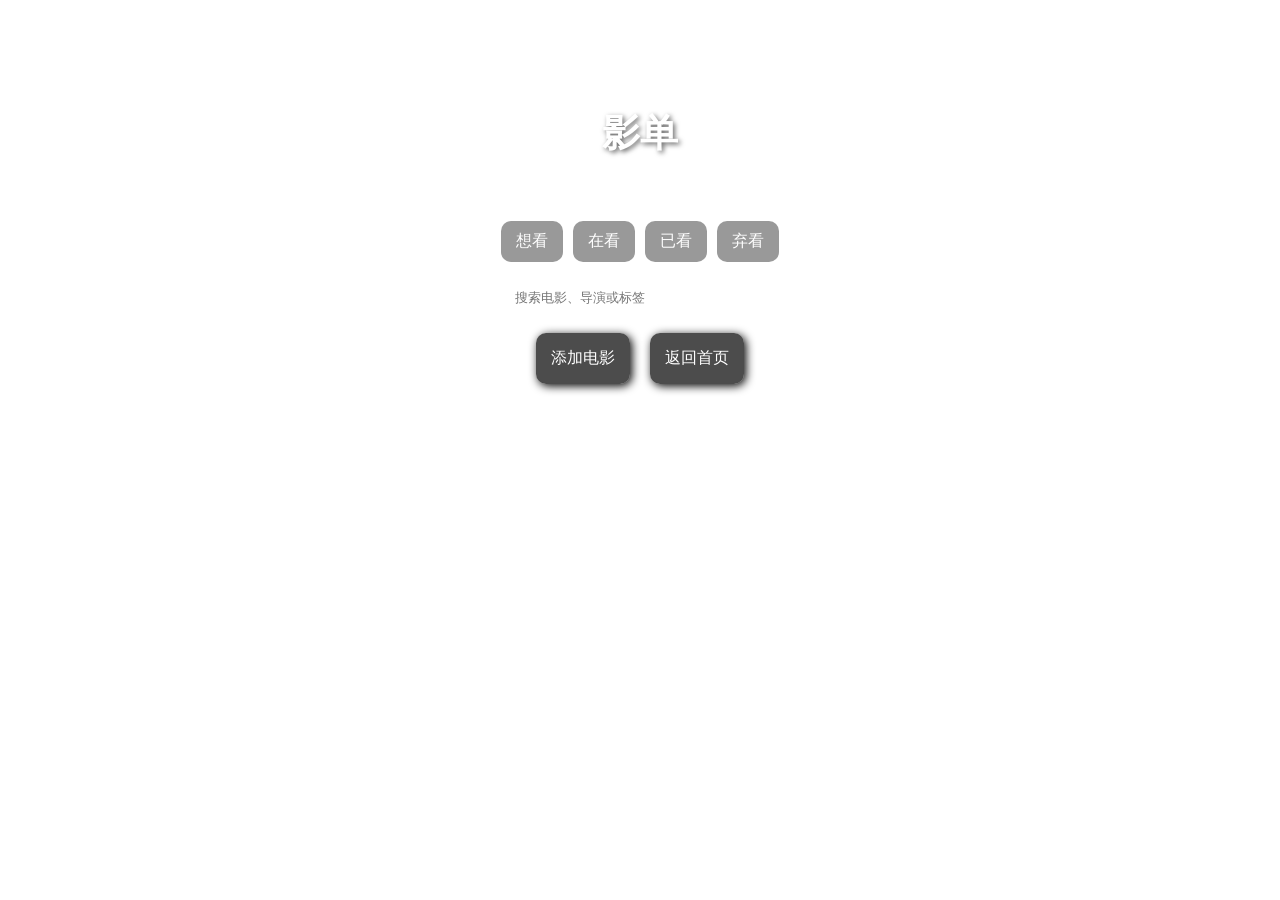
<file: 电影备份.html>
<!DOCTYPE html>
<html lang="zh">
<head>
    <meta charset="UTF-8">
    <meta name="viewport" content="width=device-width, initial-scale=1.0">
    <title>影单</title>
    <style>
        body {
            font-family: 'Georgia', serif;
            background: url('https://resource-17v.pages.dev/movies.png') no-repeat center center fixed;
            background-size: cover;
            color: white;
            text-align: center;
            margin: 0;
            padding: 0;
        }
        .container {
            margin-top: 12vh;
        }
        h1 {
            font-size: 38px;
            text-shadow: 2px 2px 5px rgba(0, 0, 0, 0.6);
        }
        .category-container {
            display: flex;
            justify-content: center;
            gap: 10px;
            margin-bottom: 15px;
        }
        .category-button {
            background: rgba(0, 0, 0, 0.4);
            padding: 10px 15px;
            border-radius: 10px;
            color: white;
            cursor: pointer;
            transition: background 0.3s;
            font-size: 16px;
        }
        .category-button:hover {
            background: rgba(255, 255, 255, 0.5);
        }
        .active {
            background: rgba(255, 255, 255, 0.7);
            color: black;
        }
        .category-quote {
            font-style: italic;
            color: #fff8dc; /* 柔和奶油白 */
            margin-bottom: 20px;
        }
        .search-box input {
            padding: 8px;
            width: 250px;
            border-radius: 5px;
            border: none;
        }
        .movie-list {
            max-width: 600px;
            margin: 20px auto;
            text-align: left;
        }
        .movie {
            background: rgba(0, 0, 0, 0.7);
            padding: 15px;
            border-radius: 10px;
            margin-bottom: 15px;
            color: #f0f0f0;
            box-shadow: 2px 2px 10px rgba(0, 0, 0, 0.5);
        }
        .delete-button, .edit-button {
            float: right;
            background: rgba(255, 0, 0, 0.7);
            padding: 5px 10px;
            border-radius: 5px;
            cursor: pointer;
            font-size: 14px;
            color: white;
        }
        .delete-button:hover, .edit-button:hover {
            background: rgba(255, 0, 0, 1);
        }
        .rating {
            display: flex;
            gap: 5px;
            margin-top: 5px;
        }
        .star {
            cursor: pointer;
            color: gold;
            font-size: 18px;
        }
        .buttons {
            display: flex;
            justify-content: center;
            gap: 20px;
            margin-top: 20px;
        }
        .buttons div {
            background: rgba(0, 0, 0, 0.7);
            padding: 15px;
            border-radius: 10px;
            color: white;
            cursor: pointer;
            transition: background 0.3s;
            box-shadow: 2px 2px 10px rgba(0, 0, 0, 5);
        }
        .buttons div:hover {
            background: rgba(255, 255, 255, 0.5);
        }

        #categoryQuote {
            text-align: center;
            margin-top: 10px;
            font-size: 18px;
            font-style: italic;
            color: #FFFFFF; /* 这里换成你喜欢的颜色 */
            text-shadow: 1px 1px 3px rgba(0, 0, 0, 5); /* 增加一点阴影 */
        }
        .form-group {
            display: flex;
            align-items: center;
            gap: 10px;
        }

        .form-group textarea,
        .form-group input {
            flex: 1; /* 让书评和标签输入框均分空间 */
            padding: 8px;
            border-radius: 5px;
            border: none;
        }

        .rating {
            display: flex;
            gap: 5px;
            cursor: pointer;
        }

        .star {
            font-size: 18px;
            color: gray;
        }

        .star:hover,
        .star.selected {
            color: gold;
        }
    </style>
</head>
<body>

    <div class="container">
        <h1>影单</h1>
        <p class="quote">“电影是通往灵魂的窗户。”</p>

        <div class="category-container">
            <div class="category-button" onclick="changeCategory('watchlist')">想看</div>
            <div class="category-button" onclick="changeCategory('watching')">在看</div>
            <div class="category-button" onclick="changeCategory('watched')">已看</div>
            <div class="category-button" onclick="changeCategory('dropped')">弃看</div>
        </div>
        <p id="categoryQuote" class="category-quote"></p>

        <div class="search-box">
            <input type="text" id="searchInput" placeholder="搜索电影、导演或标签" oninput="searchMovies()">
        </div>

        <div id="movieList" class="movie-list"></div>

        <div class="buttons">
            <div onclick="showAddMovieForm()">添加电影</div>
            <div onclick="location.href='index.html'">返回首页</div>
        </div>

       <div id="addMovieForm" style="display: none;">
        <input type="text" id="movieTitle" placeholder="电影名">
        <input type="text" id="movieDirector" placeholder="导演">
        
        <div class="form-group">
            <textarea id="movieReview" placeholder="电影评论"></textarea>
            <input type="text" id="movieTags" placeholder="标签 (用逗号分隔)">

            <!-- 评分部分 -->
            <div class="rating" id="ratingInput">
                <span class="star" onclick="setRating(1)">★</span>
                <span class="star" onclick="setRating(2)">★</span>
                <span class="star" onclick="setRating(3)">★</span>
                <span class="star" onclick="setRating(4)">★</span>
                <span class="star" onclick="setRating(5)">★</span>
            </div>
        </div>

        <!-- 只保留一个提交按钮 -->
        <div class="category-button" onclick="addMovie()">提交</div>
    </div>
    </div>

    <script>
     let currentCategory = 'watchlist';  // 默认分类为待看

function showAddMovieForm() {
    document.getElementById('addMovieForm').style.display = 'block';
}

function addMovie() {
    let title = document.getElementById('movieTitle').value;
    let director = document.getElementById('movieDirector').value;
    let review = document.getElementById('movieReview').value;
    let tags = document.getElementById('movieTags').value;
    let dateAdded = new Date().toLocaleDateString();
    let rating = getRating(); // 获取评分

    if (!title || !director) {
        alert('电影名称和导演不能为空！');
        return;
    }

    let movies = JSON.parse(localStorage.getItem('movies')) || [];
    movies.unshift({ id: Date.now(), title, director, review, tags, category: currentCategory, dateAdded, rating });
    localStorage.setItem('movies', JSON.stringify(movies));
    document.getElementById('addMovieForm').style.display = 'none';
    loadMovies();
}

function loadMovies() {
    let movies = JSON.parse(localStorage.getItem('movies')) || [];
    let movieList = document.getElementById('movieList');
    movieList.innerHTML = '';  // 清空当前电影列表

    movies.filter(movie => movie.category === currentCategory).forEach(movie => {
        let movieDiv = document.createElement('div');
        movieDiv.classList.add('movie');
        movieDiv.innerHTML = `
            <div><strong>《${movie.title}》</strong> - ${movie.director} 
                <span class="delete-button" onclick="deleteMovie(${movie.id})">删除</span>
                <span class="edit-button" onclick="editMovie(${movie.id})">编辑</span>
            </div>
            <div>评分: <span class="rating">${'★'.repeat(movie.rating)}${'☆'.repeat(5 - movie.rating)}</span></div>
        `;
        movieList.appendChild(movieDiv);
    });
}

function deleteMovie(movieId) {
    let movies = JSON.parse(localStorage.getItem('movies')) || [];
    movies = movies.filter(movie => movie.id !== movieId);
    localStorage.setItem('movies', JSON.stringify(movies));
    loadMovies();
}

function editMovie(movieId) {
    let movies = JSON.parse(localStorage.getItem('movies')) || [];
    let movie = movies.find(movie => movie.id === movieId);
    
    // 自动填充编辑表单
    document.getElementById('movieTitle').value = movie.title;
    document.getElementById('movieDirector').value = movie.director;
    document.getElementById('movieReview').value = movie.review;
    document.getElementById('movieTags').value = movie.tags;
    setRating(movie.rating);  // 填充评分
    currentCategory = movie.category;  // 保持原分类
    document.getElementById('addMovieForm').style.display = 'block';  // 显示编辑表单
}

function searchMovies() {
    let query = document.getElementById('searchInput').value.toLowerCase();
    let movies = JSON.parse(localStorage.getItem('movies')) || [];
    let movieList = document.getElementById('movieList');
    movieList.innerHTML = '';  // 清空当前电影列表

    movies.filter(movie => 
        movie.category === currentCategory && 
        (movie.title.toLowerCase().includes(query) || movie.director.toLowerCase().includes(query)
        )).forEach(movie => {
            let movieDiv = document.createElement('div');
            movieDiv.classList.add('movie');
            movieDiv.innerHTML = `
                <div><strong>《${movie.title}》</strong> - ${movie.director}
                    <span class="delete-button" onclick="deleteMovie(${movie.id})">删除</span>
                    <span class="edit-button" onclick="editMovie(${movie.id})">编辑</span>
                </div>
                <div>评分: <span class="rating">${'★'.repeat(movie.rating)}${'☆'.repeat(5 - movie.rating)}</span></div>
            `;
            movieList.appendChild(movieDiv);
        });
}

function changeCategory(category) {
    currentCategory = category;
    let categoryQuote = document.getElementById('categoryQuote');

    let quotes = {
        "watchlist": "“还有许多待探索的故事，正等着我去发现。”",
        "watching": "“正在这片荧幕里，寻觅着梦的碎片。”",
        "watched": "“每一部电影都是一次心灵的旅行。”",
        "dropped": "“有些故事，未完待续。”"
    };
    
    categoryQuote.textContent = quotes[category];
    loadMovies();  // 刷新电影列表
}

function setRating(rating) {
    let stars = document.querySelectorAll('.star');
    stars.forEach((star, index) => {
        star.classList.remove('selected');
        if (index < rating) {
            star.classList.add('selected');
        }
    });
}

function getRating() {
    let selectedStars = document.querySelectorAll('.star.selected').length;
    return selectedStars;
}

function saveMovie() {
    let title = document.getElementById('movieTitle').value;
    let director = document.getElementById('movieDirector').value;
     let review = document.getElementById('movieReview').value;
    let tags = document.getElementById('movieTags').value;
 let dateAdded = new Date().toLocaleDateString();
    let rating = getRating(); // 获取评分

     if (!title || !director) {
        alert('电影名称和导演不能为空！');
        return;
    }

    let movies = JSON.parse(localStorage.getItem('movies')) || [];

    if (editingIndex !== null) {
        // 更新现有电影数据
        movies[editingIndex] = { title, director, review, tags};
        editingIndex = null; // 重置编辑索引
    } else {
        // 添加新电影
        movies.push({ title, director, review, tags});
    }

    localStorage.setItem('movies', JSON.stringify(movies));

    document.getElementById('addMovieForm').style.display = 'none';
    document.getElementById('movieForm').reset(); // 清空表单
    loadMovies(); // 重新加载电影列表
}
    </script>
</body>
</html>
</file>
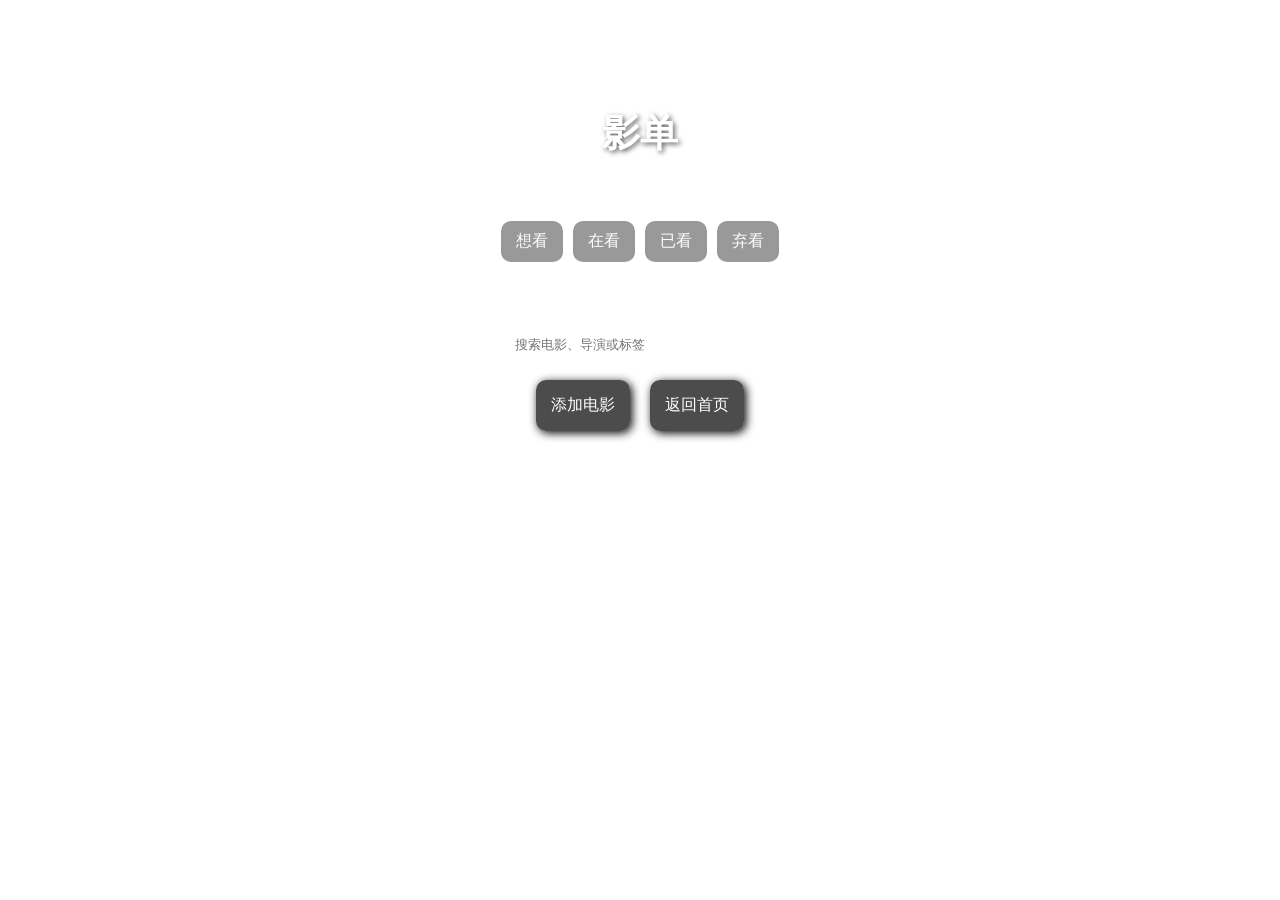
<file: 电影改版.html>
<!DOCTYPE html>
<html lang="zh">
<head>
    <meta charset="UTF-8">
    <meta name="viewport" content="width=device-width, initial-scale=1.0">
    <title>影单</title>
    <style>
        body {
            font-family: 'Georgia', serif;
            background: url('https://resource-17v.pages.dev/movies.png') no-repeat center center fixed;
            background-size: cover;
            color: white;
            text-align: center;
            margin: 0;
            padding: 0;
        }
        .container {
            margin-top: 12vh;
        }
        h1 {
            font-size: 38px;
            text-shadow: 2px 2px 5px rgba(0, 0, 0, 0.6);
        }
        .category-container {
            display: flex;
            justify-content: center;
            gap: 10px;
            margin-bottom: 15px;
        }
        .category-button {
            background: rgba(0, 0, 0, 0.4);
            padding: 10px 15px;
            border-radius: 10px;
            color: white;
            cursor: pointer;
            transition: background 0.3s;
            font-size: 16px;
        }
        .category-button:hover {
            background: rgba(255, 255, 255, 0.5);
        }
        .active {
            background: rgba(255, 255, 255, 0.7);
            color: black;
        }
        .category-quote {
            font-style: italic;
            color: #fff8dc; /* 柔和奶油白 */
            margin-bottom: 20px;
        }
        .search-box input {
            padding: 8px;
            width: 250px;
            border-radius: 5px;
            border: none;
        }
        .movie-list {
            max-width: 600px;
            margin: 20px auto;
            text-align: left;
        }
        .movie {
            background: rgba(0, 0, 0, 0.7);
            padding: 15px;
            border-radius: 10px;
            margin-bottom: 15px;
            color: #f0f0f0;
            box-shadow: 2px 2px 10px rgba(0, 0, 0, 0.5);
        }
        .delete-button, .edit-button {
            float: right;
            background: rgba(255, 0, 0, 0.7);
            padding: 5px 10px;
            border-radius: 5px;
            cursor: pointer;
            font-size: 14px;
            color: white;
        }
        .delete-button:hover, .edit-button:hover {
            background: rgba(255, 0, 0, 1);
        }
        .rating {
            display: flex;
            gap: 5px;
            margin-top: 5px;
        }
        .star {
            cursor: pointer;
            color: gold;
            font-size: 18px;
        }
        .buttons {
            display: flex;
            justify-content: center;
            gap: 20px;
            margin-top: 20px;
        }
        .buttons div {
            background: rgba(0, 0, 0, 0.7);
            padding: 15px;
            border-radius: 10px;
            color: white;
            cursor: pointer;
            transition: background 0.3s;
            box-shadow: 2px 2px 10px rgba(0, 0, 0, 5);
        }
        .buttons div:hover {
            background: rgba(255, 255, 255, 0.5);
        }

        #categoryQuote {
            text-align: center;
            margin-top: 10px;
            font-size: 18px;
            font-style: italic;
            color: #FFFFFF; /* 这里换成你喜欢的颜色 */
            text-shadow: 1px 1px 3px rgba(0, 0, 0, 5); /* 增加一点阴影 */
        }
        .form-group {
            display: flex;
            align-items: center;
            gap: 10px;
        }

        .form-group textarea,
        .form-group input {
            flex: 1; /* 让书评和标签输入框均分空间 */
            padding: 8px;
            border-radius: 5px;
            border: none;
        }

        .rating {
            display: flex;
            gap: 5px;
            cursor: pointer;
        }

        .star {
            font-size: 18px;
            color: gray;
        }

        .star:hover,
        .star.selected {
            color: gold;
        }
.pagination {
    margin-top: 20px;
    text-align: center;
}
.page-button {
    background: rgba(0, 0, 0, 0.6);
    padding: 8px 12px;
    border-radius: 5px;
    color: white;
    cursor: pointer;
    margin: 0 5px;
    display: inline-block;
}
.page-button:hover, .active-page {
    background: rgba(255, 255, 255, 0.7);
    color: black;
}
/* 播放器样式 */
        .music-player {
            margin: 20px auto;
            display: flex;
            align-items: center;
            justify-content: center;
            background: rgba(255, 255, 255, 0.2);
            border-radius: 10px;
            padding: 10px 15px;
            width: 250px;
        }
        .music-player button {
            background: none;
            border: none;
            color: white;
            font-size: 18px;
            cursor: pointer;
            margin: 0 10px;
        }
        .music-player button:hover {
            color: rgba(255, 255, 255, 0.8);
        }

 .music-player {
            margin: 6px auto; /* 播放器与诗歌卡片的间距更小 */
            padding: 6px 10px; 
            width: 220px;
        }
        .music-player button {
            font-size: 16px;
        }

    </style>
</head>
<body>

    <div class="container">
        <h1>影单</h1>
        <p class="quote">“电影是通往灵魂的窗户。”</p>

        <div class="category-container">
            <div class="category-button" onclick="changeCategory('watchlist')">想看</div>
            <div class="category-button" onclick="changeCategory('watching')">在看</div>
            <div class="category-button" onclick="changeCategory('watched')">已看</div>
            <div class="category-button" onclick="changeCategory('dropped')">弃看</div>
        </div>

<!-- 播放器 -->
    <div class="music-player">
        <button onclick="prevSong()">⏮</button>
        <button onclick="togglePlay()">⏸</button>
        <button onclick="nextSong()">⏭</button>
        <audio id="audio-player"></audio>
    </div>

        <p id="categoryQuote" class="category-quote"></p>

        <div class="search-box">
            <input type="text" id="searchInput" placeholder="搜索电影、导演或标签" oninput="searchMovies()">
        </div>

        <div id="movieList" class="movie-list"></div>
        <div id="pagination" class="pagination"></div>

        <div class="buttons">
            <div onclick="showAddMovieForm()">添加电影</div>
            <div onclick="location.href='index.html'">返回首页</div>
        </div>

       <div id="addMovieForm" style="display: none;">
        <input type="text" id="movieTitle" placeholder="电影名">
        <input type="text" id="movieDirector" placeholder="导演">
        
        <div class="form-group">
            <textarea id="movieReview" placeholder="电影评论"></textarea>
            <input type="text" id="movieTags" placeholder="标签 (用逗号分隔)">

            <!-- 评分部分 -->
            <div class="rating" id="ratingInput">
                <span class="star" onclick="setRating(1)">★</span>
                <span class="star" onclick="setRating(2)">★</span>
                <span class="star" onclick="setRating(3)">★</span>
                <span class="star" onclick="setRating(4)">★</span>
                <span class="star" onclick="setRating(5)">★</span>
            </div>
        </div>

        <!-- 只保留一个提交按钮 -->
        <div class="category-button" onclick="addMovie()">提交</div>
    </div>
    </div>

    <script>
     let currentCategory = 'watchlist';  // 默认分类为待看

function showAddMovieForm() {
    document.getElementById('addMovieForm').style.display = 'block';
}

function addMovie() {
    let title = document.getElementById('movieTitle').value;
    let director = document.getElementById('movieDirector').value;
    let review = document.getElementById('movieReview').value;
    let tags = document.getElementById('movieTags').value;
    let dateAdded = new Date().toLocaleDateString();
    let rating = getRating(); // 获取评分

    if (!title || !director) {
        alert('电影名称和导演不能为空！');
        return;
    }

    let movies = JSON.parse(localStorage.getItem('movies')) || [];
    movies.unshift({ id: Date.now(), title, director, review, tags, category: currentCategory, dateAdded, rating });
    localStorage.setItem('movies', JSON.stringify(movies));
    document.getElementById('addMovieForm').style.display = 'none';
    loadMovies();
}

function loadMovies() {
    let movies = JSON.parse(localStorage.getItem('movies')) || [];
    let movieList = document.getElementById('movieList');
    movieList.innerHTML = '';  // 清空当前电影列表

    movies.filter(movie => movie.category === currentCategory).forEach(movie => {
        let movieDiv = document.createElement('div');
        movieDiv.classList.add('movie');
        movieDiv.innerHTML = `
            <div><strong>《${movie.title}》</strong> - ${movie.director} 
                <span class="delete-button" onclick="deleteMovie(${movie.id})">删除</span>
                <span class="edit-button" onclick="editMovie(${movie.id})">编辑</span>
            </div>
            <div>评分: <span class="rating">${'★'.repeat(movie.rating)}${'☆'.repeat(5 - movie.rating)}</span></div>
        `;
        movieList.appendChild(movieDiv);
    });
}

function deleteMovie(movieId) {
    let movies = JSON.parse(localStorage.getItem('movies')) || [];
    movies = movies.filter(movie => movie.id !== movieId);
    localStorage.setItem('movies', JSON.stringify(movies));
    loadMovies();
}

function editMovie(movieId) {
    let movies = JSON.parse(localStorage.getItem('movies')) || [];
    let movie = movies.find(movie => movie.id === movieId);
    
    // 自动填充编辑表单
    document.getElementById('movieTitle').value = movie.title;
    document.getElementById('movieDirector').value = movie.director;
    document.getElementById('movieReview').value = movie.review;
    document.getElementById('movieTags').value = movie.tags;
    setRating(movie.rating);  // 填充评分
    currentCategory = movie.category;  // 保持原分类
    document.getElementById('addMovieForm').style.display = 'block';  // 显示编辑表单
}

function searchMovies() {
    let query = document.getElementById('searchInput').value.toLowerCase();
    let movies = JSON.parse(localStorage.getItem('movies')) || [];
    let movieList = document.getElementById('movieList');
    movieList.innerHTML = '';  // 清空当前电影列表

    movies.filter(movie => 
        movie.category === currentCategory && 
        (movie.title.toLowerCase().includes(query) || movie.director.toLowerCase().includes(query)
        )).forEach(movie => {
            let movieDiv = document.createElement('div');
            movieDiv.classList.add('movie');
            movieDiv.innerHTML = `
                <div><strong>《${movie.title}》</strong> - ${movie.director}
                    <span class="delete-button" onclick="deleteMovie(${movie.id})">删除</span>
                    <span class="edit-button" onclick="editMovie(${movie.id})">编辑</span>
                </div>
                <div>评分: <span class="rating">${'★'.repeat(movie.rating)}${'☆'.repeat(5 - movie.rating)}</span></div>
            `;
            movieList.appendChild(movieDiv);
        });
}

function changeCategory(category) {
    currentCategory = category;
    let categoryQuote = document.getElementById('categoryQuote');

    let quotes = {
        "watchlist": "“还有许多待探索的故事，正等着我去发现。”",
        "watching": "“正在这片荧幕里，寻觅着梦的碎片。”",
        "watched": "“每一部电影都是一次心灵的旅行。”",
        "dropped": "“有些故事，未完待续。”"
    };
    
    categoryQuote.textContent = quotes[category];
    loadMovies();  // 刷新电影列表
}

function setRating(rating) {
    let stars = document.querySelectorAll('.star');
    stars.forEach((star, index) => {
        star.classList.remove('selected');
        if (index < rating) {
            star.classList.add('selected');
        }
    });
}

function getRating() {
    let selectedStars = document.querySelectorAll('.star.selected').length;
    return selectedStars;
}
let currentPage = 1;
const itemsPerPage = 4;

function loadMovies(page = 1) {
    let movies = JSON.parse(localStorage.getItem('movies')) || [];
    let filteredMovies = movies.filter(movie => movie.category === currentCategory);
    
    let totalPages = Math.ceil(filteredMovies.length / itemsPerPage);
    currentPage = Math.max(1, Math.min(page, totalPages));

    let start = (currentPage - 1) * itemsPerPage;
    let end = start + itemsPerPage;
    let movieList = document.getElementById('movieList');
    movieList.innerHTML = '';

    filteredMovies.slice(start, end).forEach(movie => {
        let movieDiv = document.createElement('div');
        movieDiv.classList.add('movie');
        movieDiv.innerHTML = `
            <div><strong>《${movie.title}》</strong> - ${movie.director}
                <span class="delete-button" onclick="deleteMovie(${movie.id})">删除</span>
                <span class="edit-button" onclick="editMovie(${movie.id})">编辑</span>
            </div>
            <div>评分: <span class="rating">${'★'.repeat(movie.rating)}${'☆'.repeat(5 - movie.rating)}</span></div>
        `;
        movieList.appendChild(movieDiv);
    });

    renderPagination(totalPages);
}

function renderPagination(totalPages) {
    let pagination = document.getElementById('pagination');
    pagination.innerHTML = '';

    if (totalPages > 1) {
        if (currentPage > 1) {
            pagination.innerHTML += `<span class="page-button" onclick="loadMovies(${currentPage - 1})">« 上一页</span>`;
        }
        for (let i = 1; i <= totalPages; i++) {
            pagination.innerHTML += `<span class="page-button ${i === currentPage ? 'active-page' : ''}" onclick="loadMovies(${i})">${i}</span>`;
        }
        if (currentPage < totalPages) {
            pagination.innerHTML += `<span class="page-button" onclick="loadMovies(${currentPage + 1})">下一页 »</span>`;
        }
    }
}

 let audio = document.getElementById("audio-player");
        let songIndex = 0;

        // 从localStorage获取音乐链接
        let songs = JSON.parse(localStorage.getItem("musicLinks") || "[]");
        
        // 如果没有歌曲数据，给出提示
        if (songs.length === 0) {
            alert("没有找到音乐，请先添加歌曲链接。");
        }

        function playSong(index) {
            if (songs.length > 0) {
                audio.src = songs[index];
                audio.play();
            }
        }

        function togglePlay() {
            if (audio.paused) {
                audio.play();
            } else {
                audio.pause();
            }
        }

        function prevSong() {
            if (songs.length > 0) {
                songIndex = (songIndex - 1 + songs.length) % songs.length;
                playSong(songIndex);
            }
        }

        function nextSong() {
            if (songs.length > 0) {
                songIndex = (songIndex + 1) % songs.length;
                playSong(songIndex);
            }
        }

        document.addEventListener("DOMContentLoaded", function () {
            // 在页面加载后加载并展示歌曲列表
            console.log("当前音乐列表：", songs);
            if (songs.length > 0) {
                playSong(songIndex);  // 默认播放第一首
            }
        });

    </script>
</body>
</html>
</file>
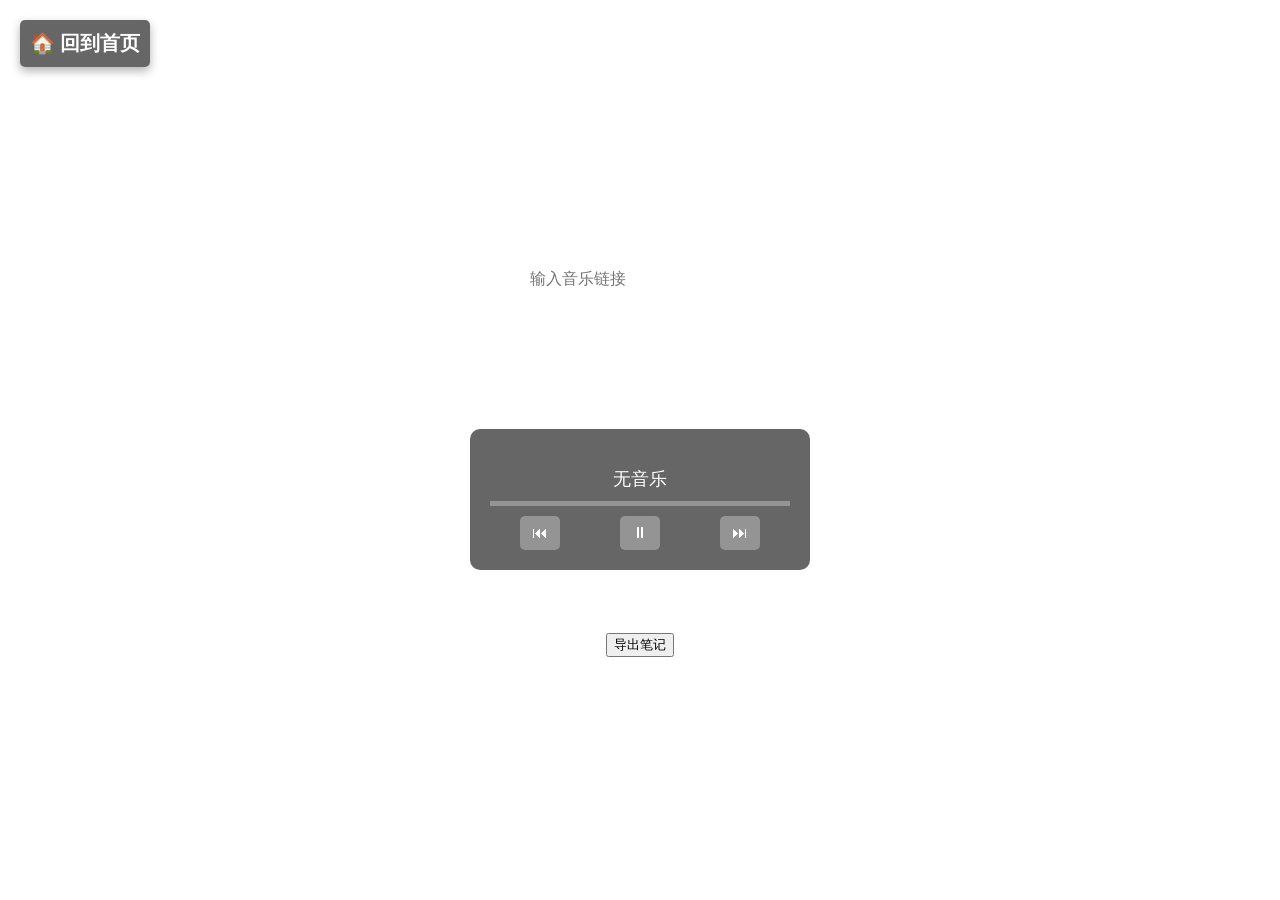
<file: settings分开/settings.html>
<!DOCTYPE html>
<html lang="zh">
<head>
    <meta charset="UTF-8">
    <meta name="viewport" content="width=device-width, initial-scale=1.0">
    <title>设置</title>
    <style>
        body {
            font-family: 'Georgia', serif;
            background: url('https://resource-17v.pages.dev/auc.jpg') no-repeat center center fixed;
            background-size: cover;
            color: white;
            text-align: center;
            margin: 0;
            padding: 0;
        }

        .container {
            margin-top: 10vh;
            display: flex;
            flex-direction: column;
            align-items: center;
        }

        .music-player {
            background: rgba(0, 0, 0, 0.6);
            padding: 20px;
            border-radius: 10px;
            text-align: center;
            width: 300px;
            box-shadow: 0 4px 10px rgba(255, 255, 255, 0.3);
        }

        #music-title {
            font-size: 18px;
            margin-bottom: 10px;
        }

        .progress-container {
            width: 100%;
            height: 5px;
            background: rgba(255, 255, 255, 0.3);
            margin: 10px 0;
            position: relative;
        }

        #progress-bar {
            height: 100%;
            width: 0;
            background: white;
            position: absolute;
        }

        .controls {
            display: flex;
            justify-content: space-around;
            margin-top: 10px;
        }

        .controls button {
            background: rgba(255, 255, 255, 0.3);
            color: white;
            border: none;
            padding: 8px 12px;
            font-size: 16px;
            border-radius: 5px;
            cursor: pointer;
        }

        .controls button:hover {
            background: rgba(255, 255, 255, 0.6);
        }

        .music-section {
            margin-top: 20px;
            text-align: center;
        }

        .music-section input {
            width: 80%;
            padding: 10px;
            font-size: 16px;
            border-radius: 5px;
            border: none;
            margin-bottom: 10px;
        }

        .music-section button {
            padding: 10px;
            font-size: 16px;
            border-radius: 5px;
            background-color: rgba(255, 255, 255, 0.3);
            color: white;
            border: none;
            cursor: pointer;
        }

        .music-list {
            margin-top: 10px;
            list-style-type: none;
            padding: 0;
        }

        .music-list li {
            font-size: 16px;
            display: flex;
            justify-content: space-between;
            align-items: center;
            padding: 5px;
            background: rgba(255, 255, 255, 0.2);
            margin: 5px 0;
            border-radius: 5px;
        }

        .music-list button {
            background: rgba(255, 0, 0, 0.6);
            border: none;
            color: white;
            padding: 4px 8px;
            font-size: 14px;
            cursor: pointer;
            border-radius: 3px;
        }

        .music-list button:hover {
            background: rgba(255, 0, 0, 0.8);
        }
/* 回到首页按钮样式 */
        #home-link {
            position: absolute;
            top: 20px;
            left: 20px;
            color: white;
            text-decoration: none;
            font-size: 20px;
            font-weight: bold;
            background-color: rgba(0, 0, 0, 0.6);
            padding: 10px;
            border-radius: 5px;
            box-shadow: 0 4px 10px rgba(0, 0, 0, 0.3);
        }

        #home-link:hover {
            background-color: rgba(0, 0, 0, 0.8);
        }

    </style>
</head>
<body>

<a href="index.html" id="home-link">🏠 回到首页</a>
    <div class="container">
        <h1>设置</h1>

        <!-- 音乐管理 -->
        <div class="music-section">
            <h3>音乐管理</h3>
            <input type="text" id="music-input" placeholder="输入音乐链接">
            <button onclick="saveMusic()">添加</button>
            <ul id="music-list" class="music-list"></ul>
        </div>
<!-- 音乐播放器 -->
<h3>如果对世界失望就戴上耳机</h3>
        <div class="music-player">
            <p id="music-title">无音乐</p>
            <audio id="audio-player"></audio>
            <div class="progress-container">
                <div id="progress-bar"></div>
            </div>
            <div class="controls">
                <button onclick="prevTrack()">⏮</button>
                <button onclick="togglePlayPause()">⏸</button>
                <button onclick="nextTrack()">⏭</button>
            </div>
        </div>
<!-- 导出笔记 -->
        <div class="export-section">
            <h3>导出笔记</h3>
            <button onclick="exportNotes()">导出笔记</button>
        </div>

    </div>

    <script src="settings.js"></script>

</body>
</html>
</file>
<file: style.css>
/* 都柏林的雪 · 全站样式（唯一的样式表） */
:root {
  --panel: rgba(0, 0, 0, .55);
  --panel-solid: rgba(0, 0, 0, .72);
  --glass: rgba(255, 255, 255, .18);
  --glass-hover: rgba(255, 255, 255, .4);
  --cream: #fff8dc;
  --radius: 10px;
}

* { box-sizing: border-box; }
html { -webkit-text-size-adjust: 100%; }

body {
  margin: 0;
  padding: 0;
  min-height: 100vh;
  font-family: Georgia, "Songti SC", "STSong", serif;
  color: #fff;
  text-align: center;
  background-color: #0d1117;          /* 背景图加载不出来时也不会白底白字 */
  background-repeat: no-repeat;
  background-position: center center;
  background-attachment: fixed;
  background-size: cover;
  background-image: linear-gradient(rgba(0, 0, 0, .3), rgba(0, 0, 0, .3)),
                    url('images/auc.webp');
}
/* 背景随视图切换（data-view 由 app.js 的 route() 写在 body 上） */
body[data-view="books"]   { background-image: linear-gradient(rgba(0,0,0,.3), rgba(0,0,0,.3)), url('images/books.webp'); }
body[data-view="movies"]  { background-image: linear-gradient(rgba(0,0,0,.3), rgba(0,0,0,.3)), url('images/movies.webp'); }
body[data-view="journal"] { background-image: linear-gradient(rgba(0,0,0,.3), rgba(0,0,0,.3)), url('images/journal.webp'); }

h1 { font-size: 38px; margin: 0 0 6px; text-shadow: 2px 2px 5px rgba(0, 0, 0, .6); }
h1 a { color: inherit; text-decoration: none; }
h2 { font-size: 24px; margin: 0 0 10px; text-shadow: 1px 1px 4px rgba(0,0,0,.6); }
h3 { font-size: 20px; margin: 18px 0 8px; }
.hidden { display: none !important; }
a { color: var(--cream); }
.hint { font-size: 14px; opacity: .8; margin: 0 0 14px; }

.container { max-width: 900px; margin: 5vh auto 6vh; padding: 0 16px; }
body[data-view="home"] .container { margin-top: 12vh; }
body[data-view="settings"] .container { max-width: 560px; margin-top: 8vh; }

nav { margin-bottom: 10px; }
.mobile-nav { display: none; }
.home-actions { display: flex; justify-content: center; flex-wrap: wrap; gap: 10px; margin: 0 auto 18px; }
.home-action { background: rgba(0,0,0,.55); color: #fff; padding: 9px 14px; border-radius: var(--radius); text-decoration: none; }
.home-action:hover { background: rgba(255,255,255,.45); color: #000; }
.btn {
  display: inline-block;
  background: var(--glass);
  color: #fff;
  padding: 9px 18px;
  margin: 5px;
  text-decoration: none;
  border-radius: 6px;
  font-size: 18px;
  transition: background .3s;
}
.btn:hover { background: var(--glass-hover); }
.btn.active { background: rgba(255, 255, 255, .88); color: #000; }

/* ---------- 播放器 ---------- */
.music-player {
  margin: 16px auto;
  display: flex;
  flex-direction: column;
  align-items: center;
  justify-content: center;
  gap: 4px;
  background: var(--glass);
  border-radius: var(--radius);
  padding: 10px 14px;
  width: min(340px, 100%);
}
.music-player .controls { width: 100%; }
.music-player button {
  background: none;
  border: none;
  color: #fff;
  font-size: 17px;
  font-family: inherit;
  cursor: pointer;
  padding: 4px 8px;
}
.music-player button:hover { opacity: .7; }
.music-title { font-size: 14px; opacity: .85; margin: 0 0 8px; word-break: break-all; }
.music-hint { font-size: 14px; opacity: .85; margin: 12px 0 0; }
.progress-container {
  width: 100%;
  height: 5px;
  background: rgba(255, 255, 255, .3);
  margin: 6px 0 10px;
  border-radius: 3px;
  cursor: pointer;
  overflow: hidden;
}
#music-progress { height: 100%; width: 0; background: #fff; }
.controls { display: flex; justify-content: space-around; }

/* ---------- 首页诗句 ---------- */
.poem {
  display: inline-block;
  max-width: 60%;
  margin: 14px auto 0;
  padding: 18px 22px;
  background: rgba(0, 0, 0, .5);
  border-radius: var(--radius);
  font-style: italic;
}
.poem h3 { font-size: 19px; margin: 0 0 8px; }
.poem p { font-size: 14px; line-height: 1.5; margin: 6px 0; }

/* ---------- 通用按钮 ---------- */
.add-btn,
.f-submit,
.f-cancel,
.save-btn,
.cancel-btn,
.export-btn,
.import-btn,
.music-add-btn {
  display: inline-block;
  background: rgba(0, 0, 0, .7);
  color: #fff;
  border: none;
  padding: 12px 20px;
  border-radius: var(--radius);
  font-size: 16px;
  font-family: inherit;
  cursor: pointer;
  transition: background .3s;
}
.add-btn:hover,
.f-submit:hover,
.f-cancel:hover,
.save-btn:hover,
.cancel-btn:hover,
.export-btn:hover,
.import-btn:hover,
.music-add-btn:hover { background: rgba(255, 255, 255, .55); color: #000; }
.add-btn { display: block; margin: 18px auto 0; }
.buttons { display: flex; justify-content: center; flex-wrap: wrap; gap: 16px; margin: 20px 0; }

/* ---------- 输入框 ---------- */
.search-input,
.entry-text,
.music-input {
  width: 100%;
  padding: 10px;
  border: none;
  border-radius: 6px;
  font-size: 15px;
  font-family: inherit;
}
.list-tools { display: flex; justify-content: center; align-items: center; flex-wrap: wrap; gap: 8px; }
.search-input { width: min(420px, 100%); margin: 4px auto 0; display: block; }
.sort-select { padding: 10px; border: none; border-radius: 6px; font: inherit; }
.backup-status { font-size: 13px; opacity: .75; min-height: 1.3em; }
.entry-text { min-height: 130px; margin: 16px 0 0; resize: vertical; }

/* ---------- 书架 / 影单 ---------- */
.category-container { display: flex; justify-content: center; flex-wrap: wrap; gap: 10px; margin: 14px 0; }
.category-button {
  background: rgba(0, 0, 0, .45);
  color: #fff;
  border: none;
  padding: 9px 14px;
  border-radius: var(--radius);
  font-size: 15px;
  font-family: inherit;
  cursor: pointer;
  transition: background .3s;
}
.category-button:hover { background: rgba(255, 255, 255, .45); color: #000; }
.category-button.active { background: rgba(255, 255, 255, .88); color: #000; }
.category-quote { font-style: italic; color: var(--cream); margin: 6px 0 16px; min-height: 1.3em; }
.lib-list { max-width: 640px; margin: 18px auto; }

.entry-card {
  background: var(--panel-solid);
  padding: 14px 16px;
  border-radius: var(--radius);
  margin-bottom: 14px;
  color: #f0f0f0;
  text-align: left;
  box-shadow: 0 2px 10px rgba(0, 0, 0, .5);
}
.entry-head { display: flex; align-items: baseline; flex-wrap: wrap; gap: 8px; }
.entry-head strong { font-size: 16px; }
.by { font-size: 14px; opacity: .8; }
.actions { margin-left: auto; display: flex; gap: 6px; }
.icon-btn {
  background: rgba(255, 255, 255, .18);
  border: none;
  color: #fff;
  padding: 5px 10px;
  border-radius: 5px;
  font-size: 13px;
  font-family: inherit;
  cursor: pointer;
}
.icon-btn:hover { background: rgba(255, 255, 255, .4); color: #000; }
.icon-btn.danger { background: rgba(200, 40, 40, .65); }
.icon-btn.danger:hover { background: rgb(220, 50, 50); color: #fff; }
.meta { font-size: 13px; opacity: .9; margin-top: 6px; }
.stars { color: #8a8a8a; letter-spacing: 1px; }
.stars .on { color: gold; }
.tag { color: var(--cream); margin-left: 4px; }
.review { margin: 8px 0 0; font-size: 14px; line-height: 1.6; opacity: .95; }
.empty { font-size: 15px; opacity: .75; padding: 24px; }

.entry-form {
  display: flex;
  flex-direction: column;
  gap: 10px;
  max-width: 640px;
  margin: 16px auto;
  padding: 16px;
  background: var(--panel-solid);
  border-radius: var(--radius);
  text-align: left;
}
.entry-form input,
.entry-form textarea {
  width: 100%;
  padding: 9px;
  border: none;
  border-radius: 6px;
  font-size: 15px;
  font-family: inherit;
}
.entry-form textarea { min-height: 80px; resize: vertical; }
.entry-form .buttons { margin: 4px 0 0; }

.rating { cursor: pointer; }
.entry-form .rating { display: flex; gap: 6px; }
.star { font-size: 20px; color: #8a8a8a; user-select: none; }
.star:hover, .star.selected { color: gold; }

.pager { display: flex; justify-content: center; flex-wrap: wrap; gap: 6px; margin-top: 18px; }
.page-button {
  background: rgba(0, 0, 0, .55);
  color: #fff;
  border: none;
  padding: 7px 12px;
  border-radius: 6px;
  font-size: 14px;
  font-family: inherit;
  cursor: pointer;
}
.page-button:hover:not(:disabled) { background: rgba(255, 255, 255, .45); color: #000; }
.page-button.active-page { background: #fff; color: #000; }
.page-button:disabled { opacity: .35; cursor: default; }

/* ---------- 心境手札 ---------- */
.view[data-view="journal"] {
  background: var(--panel-solid);
  border-radius: 12px;
  padding: 22px;
  text-align: left;
  box-shadow: 0 0 14px rgba(255, 255, 255, .15);
}
.view[data-view="journal"] h2 { text-align: center; font-style: italic; }
.tab-buttons { display: flex; justify-content: space-around; flex-wrap: wrap; gap: 6px; margin-bottom: 14px; }
.tab-buttons button {
  background: none;
  border: 1px solid #fff;
  border-radius: 5px;
  color: #fff;
  padding: 8px 15px;
  font-size: 14px;
  font-family: inherit;
  cursor: pointer;
  transition: .3s;
}
.tab-buttons button:hover,
.tab-buttons button.active { background: #fff; color: #000; }
.entry {
  position: relative;
  background: rgba(255, 255, 255, .1);
  padding: 12px 14px;
  margin-top: 10px;
  border-radius: 6px;
}
.entry h3 { margin: 0 0 6px; font-size: 13px; font-weight: normal; opacity: .7; }
.entry .actions { position: absolute; top: 10px; right: 14px; }
.entry-body { font-size: 15px; line-height: 1.65; overflow-wrap: anywhere; }
.entry-body p { margin: .4em 0; }
.entry-body img { max-width: 100%; }

/* ---------- 设置 ---------- */
.music-add { display: flex; justify-content: center; flex-wrap: wrap; gap: 10px; margin-bottom: 6px; }
.music-add .music-input { flex: 1 1 240px; width: auto; }
.music-list { list-style: none; padding: 0; margin: 10px 0 0; }
.music-list li {
  display: flex;
  align-items: center;
  justify-content: space-between;
  gap: 8px;
  padding: 6px 10px;
  margin: 6px 0;
  background: rgba(255, 255, 255, .12);
  border-radius: 5px;
  font-size: 14px;
  text-align: left;
  word-break: break-all;
}
.music-list .name { flex: 1; cursor: pointer; }
.music-list .name:hover { text-decoration: underline; }

/* ---------- 小屏 ---------- */
@media (max-width: 640px) {
  body { background-attachment: scroll; }
  h1 { font-size: 30px; }
  .container { margin-top: 5vh; }
  body[data-view="home"] .container { margin-top: 8vh; }
  .poem { max-width: 94%; padding: 14px; }
  .category-container { gap: 6px; }
  .category-button { font-size: 14px; padding: 8px 10px; }
  .music-player { width: auto; }
  .buttons { gap: 10px; }
  header > nav:not(.mobile-nav) { display: none; }
  .mobile-nav { display: flex; position: fixed; z-index: 10; left: 10px; right: 10px; bottom: 10px; justify-content: space-around; gap: 4px; margin: 0; padding: 8px 4px; background: rgba(0,0,0,.82); border-radius: 14px; box-shadow: 0 4px 18px rgba(0,0,0,.45); }
  .mobile-nav a { color: #fff; text-decoration: none; font-size: 13px; padding: 8px 7px; border-radius: 8px; }
  .mobile-nav a.active { background: #fff; color: #000; }
  body { padding-bottom: 72px; }
  .home-actions { margin-bottom: 12px; }
  .home-action { min-height: 42px; display: inline-flex; align-items: center; }
  .add-btn { position: sticky; bottom: 84px; z-index: 5; }
  button, input, textarea { min-height: 42px; }
  .icon-btn { min-height: 36px; }
  .buttons { margin: 14px 0; }
  .add-btn, .f-submit, .f-cancel, .save-btn, .cancel-btn,
  .export-btn, .import-btn, .music-add-btn { padding: 11px 14px; font-size: 15px; }
  .view[data-view="journal"] { padding: 14px; }
}
</file>
